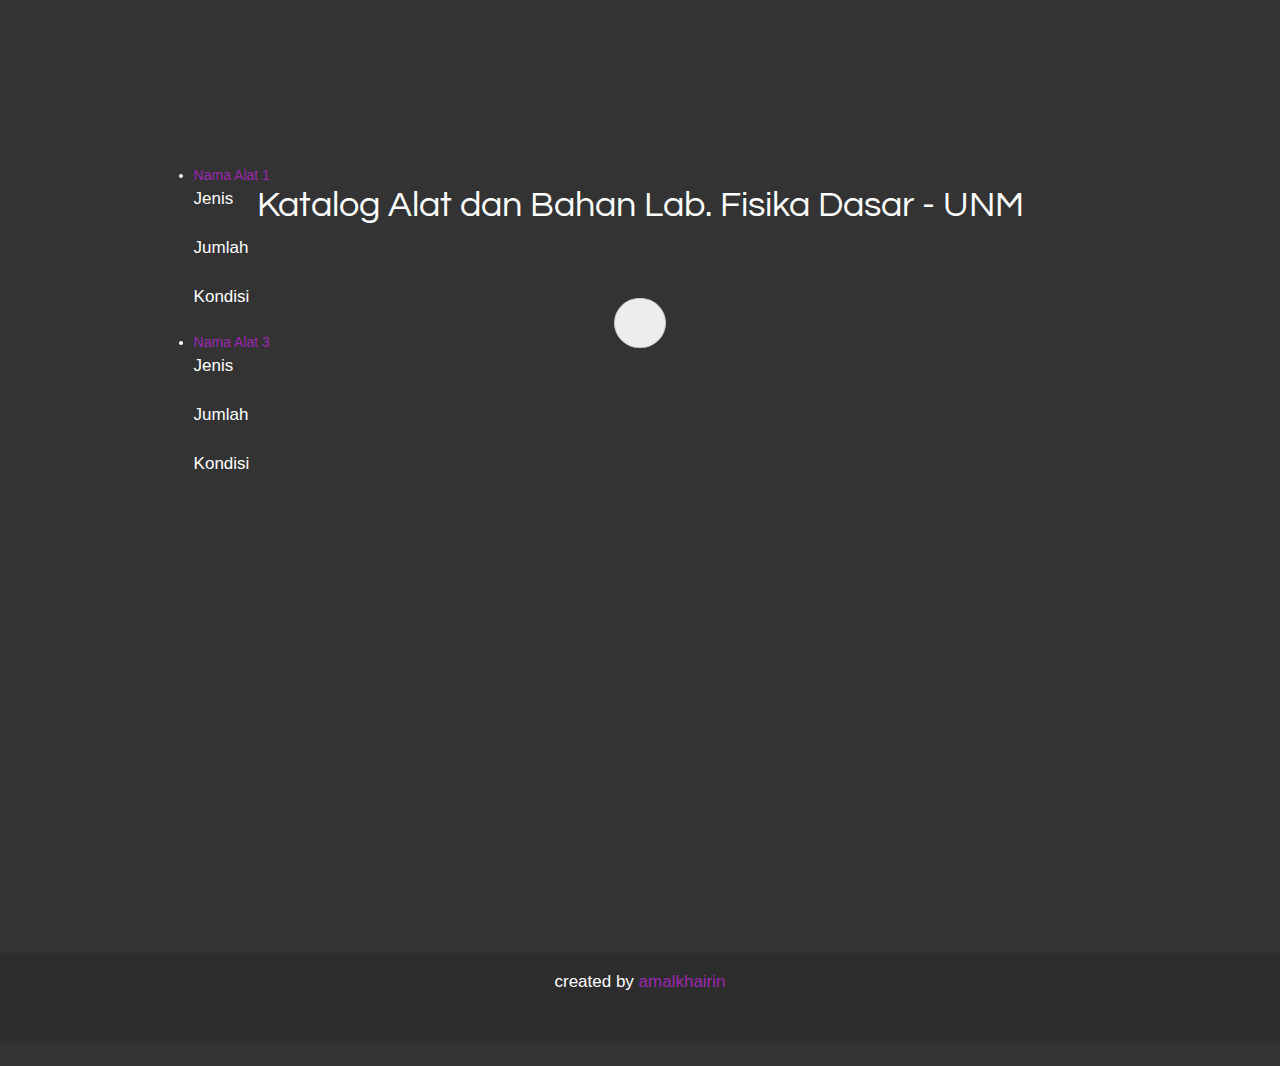
<file: public/index.html>
<!DOCTYPE html>
<html>
  <head>
    <meta charset="utf-8">
    <title>Katalog</title>
    <meta name="description" content="This is a free Bootstrap landing page theme created for BootstrapZero. Feature video background and one page design." />
    <meta name="viewport" content="width=device-width, initial-scale=1.0">
    <meta name="generator" content="Codeply">
    <link rel="stylesheet" href="./css/bootstrap.min.css" />
    <link rel="stylesheet" href="./css/animate.min.css" />
    <link rel="stylesheet" href="./css/ionicons.min.css" />
    <link rel="stylesheet" href="./css/styles.css" />
    <link rel="stylesheet" href="https://use.fontawesome.com/releases/v5.3.1/css/all.css"
        integrity="sha384-mzrmE5qonljUremFsqc01SB46JvROS7bZs3IO2EmfFsd15uHvIt+Y8vEf7N7fWAU" crossorigin="anonymous">
  </head>
  <body class="bg-primary">
        <div class="inner">
            <h1>Katalog Alat dan Bahan Lab. Fisika Dasar - UNM</h3>
        </div>
        <div class="search-container">
            <form id="demo-2">
                <input type="search" id="mySearch" onkeyup="myFunction()" placeholder="Search">
            </form>
        </div>
        <div class="isi">
            <ul id="myUL">
                <!-- Tambah isi tabel disini -->
                <li>
                    <a href="#">Nama Alat 1</a>
                    <p>Jenis</p>
                    <p>Jumlah</p>
                    <p>Kondisi</p>
                </li>
                <li>
                    <a href="#">Nama Alat 3</a>
                    <p>Jenis</p>
                    <p>Jumlah</p>
                    <p>Kondisi</p>
                </li>
                <!-- add more here -->
            </ul>
        
            <script>
                function myFunction() {
                    var input, filter, ul, li, a, i, txtValue;
                    input = document.getElementById("mySearch");
                    filter = input.value.toUpperCase();
                    ul = document.getElementById("myUL");
                    li = ul.getElementsByTagName("li");
                    for (i = 0; i < li.length; i++) {
                        a = li[i].getElementsByTagName("a")[0];
                        txtValue = a.textContent || a.innerText;
                        if (txtValue.toUpperCase().indexOf(filter) > -1) {
                            li[i].style.display = "";
                        } else {
                            li[i].style.display = "none";
                        }
                    }
                }
            </script>
        </div>
        <footer>
            <p>created by <a href="http://instagram.com/amalkhrn">amalkhairin</a></p>
        </footer>
    
    <!--scripts loaded here -->
    <script src="./js/jquery.min.js"></script>
    <script src="./js/bootstrap.min.js"></script>
    <script src="./js/jquery.easing.min.js"></script>
    <script src="./js/wow.js"></script>
    <script src="./js/scripts.js"></script>
  </body>
</html>
</file>
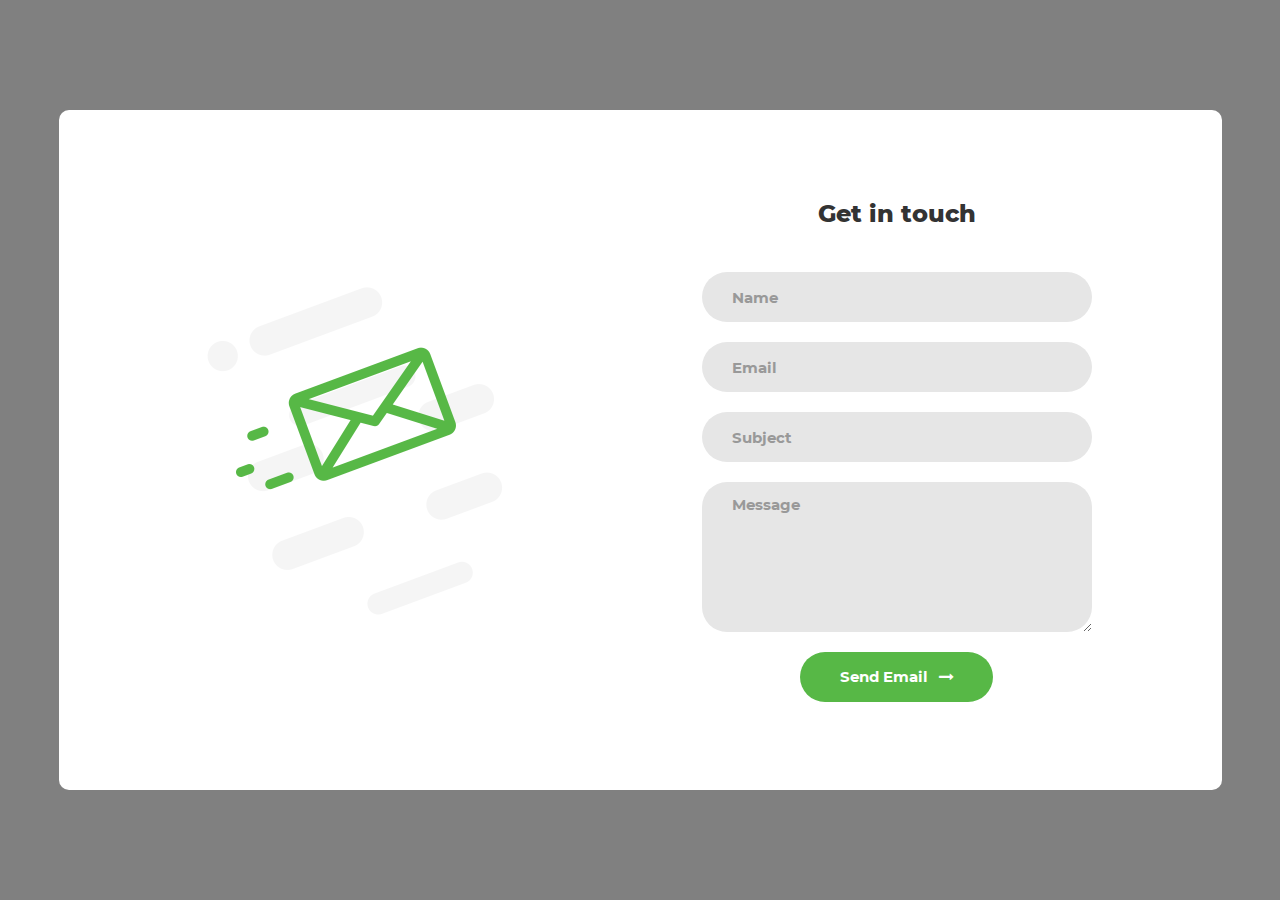
<file: public/page/index.html>
<!DOCTYPE html>
<html lang="en">
<head>
	<title>Contact V1</title>
	<meta charset="UTF-8">
	<meta name="viewport" content="width=device-width, initial-scale=1">
<!--===============================================================================================-->
	<link rel="icon" type="image/png" href="images/icons/favicon.ico"/>
<!--===============================================================================================-->
	<link rel="stylesheet" type="text/css" href="vendor/bootstrap/css/bootstrap.min.css">
<!--===============================================================================================-->
	<link rel="stylesheet" type="text/css" href="fonts/font-awesome-4.7.0/css/font-awesome.min.css">
<!--===============================================================================================-->
	<link rel="stylesheet" type="text/css" href="vendor/animate/animate.css">
<!--===============================================================================================-->
	<link rel="stylesheet" type="text/css" href="vendor/css-hamburgers/hamburgers.min.css">
<!--===============================================================================================-->
	<link rel="stylesheet" type="text/css" href="vendor/select2/select2.min.css">
<!--===============================================================================================-->
	<link rel="stylesheet" type="text/css" href="css/util.css">
	<link rel="stylesheet" type="text/css" href="css/main.css">
<!--===============================================================================================-->
</head>
<body>

	<div class="contact1">
		<div class="container-contact1">
			<div class="contact1-pic js-tilt" data-tilt>
				<img src="images/img-01.png" alt="IMG">
			</div>

			<form class="contact1-form validate-form">
				<span class="contact1-form-title">
					Get in touch
				</span>

				<div class="wrap-input1 validate-input" data-validate = "Name is required">
					<input class="input1" type="text" name="name" placeholder="Name">
					<span class="shadow-input1"></span>
				</div>

				<div class="wrap-input1 validate-input" data-validate = "Valid email is required: ex@abc.xyz">
					<input class="input1" type="text" name="email" placeholder="Email">
					<span class="shadow-input1"></span>
				</div>

				<div class="wrap-input1 validate-input" data-validate = "Subject is required">
					<input class="input1" type="text" name="subject" placeholder="Subject">
					<span class="shadow-input1"></span>
				</div>

				<div class="wrap-input1 validate-input" data-validate = "Message is required">
					<textarea class="input1" name="message" placeholder="Message"></textarea>
					<span class="shadow-input1"></span>
				</div>

				<div class="container-contact1-form-btn">
					<button class="contact1-form-btn">
						<span>
							Send Email
							<i class="fa fa-long-arrow-right" aria-hidden="true"></i>
						</span>
					</button>
				</div>
			</form>
		</div>
	</div>




<!--===============================================================================================-->
	<script src="vendor/jquery/jquery-3.2.1.min.js"></script>
<!--===============================================================================================-->
	<script src="vendor/bootstrap/js/popper.js"></script>
	<script src="vendor/bootstrap/js/bootstrap.min.js"></script>
<!--===============================================================================================-->
	<script src="vendor/select2/select2.min.js"></script>
<!--===============================================================================================-->
	<script src="vendor/tilt/tilt.jquery.min.js"></script>
	<script >
		$('.js-tilt').tilt({
			scale: 1.1
		})
	</script>

<!-- Global site tag (gtag.js) - Google Analytics -->
<script async src="https://www.googletagmanager.com/gtag/js?id=UA-23581568-13"></script>
<script>
  window.dataLayer = window.dataLayer || [];
  function gtag(){dataLayer.push(arguments);}
  gtag('js', new Date());

  gtag('config', 'UA-23581568-13');
</script>

<!--===============================================================================================-->
	<script src="js/main.js"></script>

</body>
</html>
</file>
<file: public/page/css/util.css>
/*[ FONT SIZE ]
///////////////////////////////////////////////////////////
*/
.fs-1 {font-size: 1px;}
.fs-2 {font-size: 2px;}
.fs-3 {font-size: 3px;}
.fs-4 {font-size: 4px;}
.fs-5 {font-size: 5px;}
.fs-6 {font-size: 6px;}
.fs-7 {font-size: 7px;}
.fs-8 {font-size: 8px;}
.fs-9 {font-size: 9px;}
.fs-10 {font-size: 10px;}
.fs-11 {font-size: 11px;}
.fs-12 {font-size: 12px;}
.fs-13 {font-size: 13px;}
.fs-14 {font-size: 14px;}
.fs-15 {font-size: 15px;}
.fs-16 {font-size: 16px;}
.fs-17 {font-size: 17px;}
.fs-18 {font-size: 18px;}
.fs-19 {font-size: 19px;}
.fs-20 {font-size: 20px;}
.fs-21 {font-size: 21px;}
.fs-22 {font-size: 22px;}
.fs-23 {font-size: 23px;}
.fs-24 {font-size: 24px;}
.fs-25 {font-size: 25px;}
.fs-26 {font-size: 26px;}
.fs-27 {font-size: 27px;}
.fs-28 {font-size: 28px;}
.fs-29 {font-size: 29px;}
.fs-30 {font-size: 30px;}
.fs-31 {font-size: 31px;}
.fs-32 {font-size: 32px;}
.fs-33 {font-size: 33px;}
.fs-34 {font-size: 34px;}
.fs-35 {font-size: 35px;}
.fs-36 {font-size: 36px;}
.fs-37 {font-size: 37px;}
.fs-38 {font-size: 38px;}
.fs-39 {font-size: 39px;}
.fs-40 {font-size: 40px;}
.fs-41 {font-size: 41px;}
.fs-42 {font-size: 42px;}
.fs-43 {font-size: 43px;}
.fs-44 {font-size: 44px;}
.fs-45 {font-size: 45px;}
.fs-46 {font-size: 46px;}
.fs-47 {font-size: 47px;}
.fs-48 {font-size: 48px;}
.fs-49 {font-size: 49px;}
.fs-50 {font-size: 50px;}
.fs-51 {font-size: 51px;}
.fs-52 {font-size: 52px;}
.fs-53 {font-size: 53px;}
.fs-54 {font-size: 54px;}
.fs-55 {font-size: 55px;}
.fs-56 {font-size: 56px;}
.fs-57 {font-size: 57px;}
.fs-58 {font-size: 58px;}
.fs-59 {font-size: 59px;}
.fs-60 {font-size: 60px;}
.fs-61 {font-size: 61px;}
.fs-62 {font-size: 62px;}
.fs-63 {font-size: 63px;}
.fs-64 {font-size: 64px;}
.fs-65 {font-size: 65px;}
.fs-66 {font-size: 66px;}
.fs-67 {font-size: 67px;}
.fs-68 {font-size: 68px;}
.fs-69 {font-size: 69px;}
.fs-70 {font-size: 70px;}
.fs-71 {font-size: 71px;}
.fs-72 {font-size: 72px;}
.fs-73 {font-size: 73px;}
.fs-74 {font-size: 74px;}
.fs-75 {font-size: 75px;}
.fs-76 {font-size: 76px;}
.fs-77 {font-size: 77px;}
.fs-78 {font-size: 78px;}
.fs-79 {font-size: 79px;}
.fs-80 {font-size: 80px;}
.fs-81 {font-size: 81px;}
.fs-82 {font-size: 82px;}
.fs-83 {font-size: 83px;}
.fs-84 {font-size: 84px;}
.fs-85 {font-size: 85px;}
.fs-86 {font-size: 86px;}
.fs-87 {font-size: 87px;}
.fs-88 {font-size: 88px;}
.fs-89 {font-size: 89px;}
.fs-90 {font-size: 90px;}
.fs-91 {font-size: 91px;}
.fs-92 {font-size: 92px;}
.fs-93 {font-size: 93px;}
.fs-94 {font-size: 94px;}
.fs-95 {font-size: 95px;}
.fs-96 {font-size: 96px;}
.fs-97 {font-size: 97px;}
.fs-98 {font-size: 98px;}
.fs-99 {font-size: 99px;}
.fs-100 {font-size: 100px;}
.fs-101 {font-size: 101px;}
.fs-102 {font-size: 102px;}
.fs-103 {font-size: 103px;}
.fs-104 {font-size: 104px;}
.fs-105 {font-size: 105px;}
.fs-106 {font-size: 106px;}
.fs-107 {font-size: 107px;}
.fs-108 {font-size: 108px;}
.fs-109 {font-size: 109px;}
.fs-110 {font-size: 110px;}
.fs-111 {font-size: 111px;}
.fs-112 {font-size: 112px;}
.fs-113 {font-size: 113px;}
.fs-114 {font-size: 114px;}
.fs-115 {font-size: 115px;}
.fs-116 {font-size: 116px;}
.fs-117 {font-size: 117px;}
.fs-118 {font-size: 118px;}
.fs-119 {font-size: 119px;}
.fs-120 {font-size: 120px;}
.fs-121 {font-size: 121px;}
.fs-122 {font-size: 122px;}
.fs-123 {font-size: 123px;}
.fs-124 {font-size: 124px;}
.fs-125 {font-size: 125px;}
.fs-126 {font-size: 126px;}
.fs-127 {font-size: 127px;}
.fs-128 {font-size: 128px;}
.fs-129 {font-size: 129px;}
.fs-130 {font-size: 130px;}
.fs-131 {font-size: 131px;}
.fs-132 {font-size: 132px;}
.fs-133 {font-size: 133px;}
.fs-134 {font-size: 134px;}
.fs-135 {font-size: 135px;}
.fs-136 {font-size: 136px;}
.fs-137 {font-size: 137px;}
.fs-138 {font-size: 138px;}
.fs-139 {font-size: 139px;}
.fs-140 {font-size: 140px;}
.fs-141 {font-size: 141px;}
.fs-142 {font-size: 142px;}
.fs-143 {font-size: 143px;}
.fs-144 {font-size: 144px;}
.fs-145 {font-size: 145px;}
.fs-146 {font-size: 146px;}
.fs-147 {font-size: 147px;}
.fs-148 {font-size: 148px;}
.fs-149 {font-size: 149px;}
.fs-150 {font-size: 150px;}
.fs-151 {font-size: 151px;}
.fs-152 {font-size: 152px;}
.fs-153 {font-size: 153px;}
.fs-154 {font-size: 154px;}
.fs-155 {font-size: 155px;}
.fs-156 {font-size: 156px;}
.fs-157 {font-size: 157px;}
.fs-158 {font-size: 158px;}
.fs-159 {font-size: 159px;}
.fs-160 {font-size: 160px;}
.fs-161 {font-size: 161px;}
.fs-162 {font-size: 162px;}
.fs-163 {font-size: 163px;}
.fs-164 {font-size: 164px;}
.fs-165 {font-size: 165px;}
.fs-166 {font-size: 166px;}
.fs-167 {font-size: 167px;}
.fs-168 {font-size: 168px;}
.fs-169 {font-size: 169px;}
.fs-170 {font-size: 170px;}
.fs-171 {font-size: 171px;}
.fs-172 {font-size: 172px;}
.fs-173 {font-size: 173px;}
.fs-174 {font-size: 174px;}
.fs-175 {font-size: 175px;}
.fs-176 {font-size: 176px;}
.fs-177 {font-size: 177px;}
.fs-178 {font-size: 178px;}
.fs-179 {font-size: 179px;}
.fs-180 {font-size: 180px;}
.fs-181 {font-size: 181px;}
.fs-182 {font-size: 182px;}
.fs-183 {font-size: 183px;}
.fs-184 {font-size: 184px;}
.fs-185 {font-size: 185px;}
.fs-186 {font-size: 186px;}
.fs-187 {font-size: 187px;}
.fs-188 {font-size: 188px;}
.fs-189 {font-size: 189px;}
.fs-190 {font-size: 190px;}
.fs-191 {font-size: 191px;}
.fs-192 {font-size: 192px;}
.fs-193 {font-size: 193px;}
.fs-194 {font-size: 194px;}
.fs-195 {font-size: 195px;}
.fs-196 {font-size: 196px;}
.fs-197 {font-size: 197px;}
.fs-198 {font-size: 198px;}
.fs-199 {font-size: 199px;}
.fs-200 {font-size: 200px;}

/*[ PADDING ]
///////////////////////////////////////////////////////////
*/
.p-t-0 {padding-top: 0px;}
.p-t-1 {padding-top: 1px;}
.p-t-2 {padding-top: 2px;}
.p-t-3 {padding-top: 3px;}
.p-t-4 {padding-top: 4px;}
.p-t-5 {padding-top: 5px;}
.p-t-6 {padding-top: 6px;}
.p-t-7 {padding-top: 7px;}
.p-t-8 {padding-top: 8px;}
.p-t-9 {padding-top: 9px;}
.p-t-10 {padding-top: 10px;}
.p-t-11 {padding-top: 11px;}
.p-t-12 {padding-top: 12px;}
.p-t-13 {padding-top: 13px;}
.p-t-14 {padding-top: 14px;}
.p-t-15 {padding-top: 15px;}
.p-t-16 {padding-top: 16px;}
.p-t-17 {padding-top: 17px;}
.p-t-18 {padding-top: 18px;}
.p-t-19 {padding-top: 19px;}
.p-t-20 {padding-top: 20px;}
.p-t-21 {padding-top: 21px;}
.p-t-22 {padding-top: 22px;}
.p-t-23 {padding-top: 23px;}
.p-t-24 {padding-top: 24px;}
.p-t-25 {padding-top: 25px;}
.p-t-26 {padding-top: 26px;}
.p-t-27 {padding-top: 27px;}
.p-t-28 {padding-top: 28px;}
.p-t-29 {padding-top: 29px;}
.p-t-30 {padding-top: 30px;}
.p-t-31 {padding-top: 31px;}
.p-t-32 {padding-top: 32px;}
.p-t-33 {padding-top: 33px;}
.p-t-34 {padding-top: 34px;}
.p-t-35 {padding-top: 35px;}
.p-t-36 {padding-top: 36px;}
.p-t-37 {padding-top: 37px;}
.p-t-38 {padding-top: 38px;}
.p-t-39 {padding-top: 39px;}
.p-t-40 {padding-top: 40px;}
.p-t-41 {padding-top: 41px;}
.p-t-42 {padding-top: 42px;}
.p-t-43 {padding-top: 43px;}
.p-t-44 {padding-top: 44px;}
.p-t-45 {padding-top: 45px;}
.p-t-46 {padding-top: 46px;}
.p-t-47 {padding-top: 47px;}
.p-t-48 {padding-top: 48px;}
.p-t-49 {padding-top: 49px;}
.p-t-50 {padding-top: 50px;}
.p-t-51 {padding-top: 51px;}
.p-t-52 {padding-top: 52px;}
.p-t-53 {padding-top: 53px;}
.p-t-54 {padding-top: 54px;}
.p-t-55 {padding-top: 55px;}
.p-t-56 {padding-top: 56px;}
.p-t-57 {padding-top: 57px;}
.p-t-58 {padding-top: 58px;}
.p-t-59 {padding-top: 59px;}
.p-t-60 {padding-top: 60px;}
.p-t-61 {padding-top: 61px;}
.p-t-62 {padding-top: 62px;}
.p-t-63 {padding-top: 63px;}
.p-t-64 {padding-top: 64px;}
.p-t-65 {padding-top: 65px;}
.p-t-66 {padding-top: 66px;}
.p-t-67 {padding-top: 67px;}
.p-t-68 {padding-top: 68px;}
.p-t-69 {padding-top: 69px;}
.p-t-70 {padding-top: 70px;}
.p-t-71 {padding-top: 71px;}
.p-t-72 {padding-top: 72px;}
.p-t-73 {padding-top: 73px;}
.p-t-74 {padding-top: 74px;}
.p-t-75 {padding-top: 75px;}
.p-t-76 {padding-top: 76px;}
.p-t-77 {padding-top: 77px;}
.p-t-78 {padding-top: 78px;}
.p-t-79 {padding-top: 79px;}
.p-t-80 {padding-top: 80px;}
.p-t-81 {padding-top: 81px;}
.p-t-82 {padding-top: 82px;}
.p-t-83 {padding-top: 83px;}
.p-t-84 {padding-top: 84px;}
.p-t-85 {padding-top: 85px;}
.p-t-86 {padding-top: 86px;}
.p-t-87 {padding-top: 87px;}
.p-t-88 {padding-top: 88px;}
.p-t-89 {padding-top: 89px;}
.p-t-90 {padding-top: 90px;}
.p-t-91 {padding-top: 91px;}
.p-t-92 {padding-top: 92px;}
.p-t-93 {padding-top: 93px;}
.p-t-94 {padding-top: 94px;}
.p-t-95 {padding-top: 95px;}
.p-t-96 {padding-top: 96px;}
.p-t-97 {padding-top: 97px;}
.p-t-98 {padding-top: 98px;}
.p-t-99 {padding-top: 99px;}
.p-t-100 {padding-top: 100px;}
.p-t-101 {padding-top: 101px;}
.p-t-102 {padding-top: 102px;}
.p-t-103 {padding-top: 103px;}
.p-t-104 {padding-top: 104px;}
.p-t-105 {padding-top: 105px;}
.p-t-106 {padding-top: 106px;}
.p-t-107 {padding-top: 107px;}
.p-t-108 {padding-top: 108px;}
.p-t-109 {padding-top: 109px;}
.p-t-110 {padding-top: 110px;}
.p-t-111 {padding-top: 111px;}
.p-t-112 {padding-top: 112px;}
.p-t-113 {padding-top: 113px;}
.p-t-114 {padding-top: 114px;}
.p-t-115 {padding-top: 115px;}
.p-t-116 {padding-top: 116px;}
.p-t-117 {padding-top: 117px;}
.p-t-118 {padding-top: 118px;}
.p-t-119 {padding-top: 119px;}
.p-t-120 {padding-top: 120px;}
.p-t-121 {padding-top: 121px;}
.p-t-122 {padding-top: 122px;}
.p-t-123 {padding-top: 123px;}
.p-t-124 {padding-top: 124px;}
.p-t-125 {padding-top: 125px;}
.p-t-126 {padding-top: 126px;}
.p-t-127 {padding-top: 127px;}
.p-t-128 {padding-top: 128px;}
.p-t-129 {padding-top: 129px;}
.p-t-130 {padding-top: 130px;}
.p-t-131 {padding-top: 131px;}
.p-t-132 {padding-top: 132px;}
.p-t-133 {padding-top: 133px;}
.p-t-134 {padding-top: 134px;}
.p-t-135 {padding-top: 135px;}
.p-t-136 {padding-top: 136px;}
.p-t-137 {padding-top: 137px;}
.p-t-138 {padding-top: 138px;}
.p-t-139 {padding-top: 139px;}
.p-t-140 {padding-top: 140px;}
.p-t-141 {padding-top: 141px;}
.p-t-142 {padding-top: 142px;}
.p-t-143 {padding-top: 143px;}
.p-t-144 {padding-top: 144px;}
.p-t-145 {padding-top: 145px;}
.p-t-146 {padding-top: 146px;}
.p-t-147 {padding-top: 147px;}
.p-t-148 {padding-top: 148px;}
.p-t-149 {padding-top: 149px;}
.p-t-150 {padding-top: 150px;}
.p-t-151 {padding-top: 151px;}
.p-t-152 {padding-top: 152px;}
.p-t-153 {padding-top: 153px;}
.p-t-154 {padding-top: 154px;}
.p-t-155 {padding-top: 155px;}
.p-t-156 {padding-top: 156px;}
.p-t-157 {padding-top: 157px;}
.p-t-158 {padding-top: 158px;}
.p-t-159 {padding-top: 159px;}
.p-t-160 {padding-top: 160px;}
.p-t-161 {padding-top: 161px;}
.p-t-162 {padding-top: 162px;}
.p-t-163 {padding-top: 163px;}
.p-t-164 {padding-top: 164px;}
.p-t-165 {padding-top: 165px;}
.p-t-166 {padding-top: 166px;}
.p-t-167 {padding-top: 167px;}
.p-t-168 {padding-top: 168px;}
.p-t-169 {padding-top: 169px;}
.p-t-170 {padding-top: 170px;}
.p-t-171 {padding-top: 171px;}
.p-t-172 {padding-top: 172px;}
.p-t-173 {padding-top: 173px;}
.p-t-174 {padding-top: 174px;}
.p-t-175 {padding-top: 175px;}
.p-t-176 {padding-top: 176px;}
.p-t-177 {padding-top: 177px;}
.p-t-178 {padding-top: 178px;}
.p-t-179 {padding-top: 179px;}
.p-t-180 {padding-top: 180px;}
.p-t-181 {padding-top: 181px;}
.p-t-182 {padding-top: 182px;}
.p-t-183 {padding-top: 183px;}
.p-t-184 {padding-top: 184px;}
.p-t-185 {padding-top: 185px;}
.p-t-186 {padding-top: 186px;}
.p-t-187 {padding-top: 187px;}
.p-t-188 {padding-top: 188px;}
.p-t-189 {padding-top: 189px;}
.p-t-190 {padding-top: 190px;}
.p-t-191 {padding-top: 191px;}
.p-t-192 {padding-top: 192px;}
.p-t-193 {padding-top: 193px;}
.p-t-194 {padding-top: 194px;}
.p-t-195 {padding-top: 195px;}
.p-t-196 {padding-top: 196px;}
.p-t-197 {padding-top: 197px;}
.p-t-198 {padding-top: 198px;}
.p-t-199 {padding-top: 199px;}
.p-t-200 {padding-top: 200px;}
.p-t-201 {padding-top: 201px;}
.p-t-202 {padding-top: 202px;}
.p-t-203 {padding-top: 203px;}
.p-t-204 {padding-top: 204px;}
.p-t-205 {padding-top: 205px;}
.p-t-206 {padding-top: 206px;}
.p-t-207 {padding-top: 207px;}
.p-t-208 {padding-top: 208px;}
.p-t-209 {padding-top: 209px;}
.p-t-210 {padding-top: 210px;}
.p-t-211 {padding-top: 211px;}
.p-t-212 {padding-top: 212px;}
.p-t-213 {padding-top: 213px;}
.p-t-214 {padding-top: 214px;}
.p-t-215 {padding-top: 215px;}
.p-t-216 {padding-top: 216px;}
.p-t-217 {padding-top: 217px;}
.p-t-218 {padding-top: 218px;}
.p-t-219 {padding-top: 219px;}
.p-t-220 {padding-top: 220px;}
.p-t-221 {padding-top: 221px;}
.p-t-222 {padding-top: 222px;}
.p-t-223 {padding-top: 223px;}
.p-t-224 {padding-top: 224px;}
.p-t-225 {padding-top: 225px;}
.p-t-226 {padding-top: 226px;}
.p-t-227 {padding-top: 227px;}
.p-t-228 {padding-top: 228px;}
.p-t-229 {padding-top: 229px;}
.p-t-230 {padding-top: 230px;}
.p-t-231 {padding-top: 231px;}
.p-t-232 {padding-top: 232px;}
.p-t-233 {padding-top: 233px;}
.p-t-234 {padding-top: 234px;}
.p-t-235 {padding-top: 235px;}
.p-t-236 {padding-top: 236px;}
.p-t-237 {padding-top: 237px;}
.p-t-238 {padding-top: 238px;}
.p-t-239 {padding-top: 239px;}
.p-t-240 {padding-top: 240px;}
.p-t-241 {padding-top: 241px;}
.p-t-242 {padding-top: 242px;}
.p-t-243 {padding-top: 243px;}
.p-t-244 {padding-top: 244px;}
.p-t-245 {padding-top: 245px;}
.p-t-246 {padding-top: 246px;}
.p-t-247 {padding-top: 247px;}
.p-t-248 {padding-top: 248px;}
.p-t-249 {padding-top: 249px;}
.p-t-250 {padding-top: 250px;}
.p-b-0 {padding-bottom: 0px;}
.p-b-1 {padding-bottom: 1px;}
.p-b-2 {padding-bottom: 2px;}
.p-b-3 {padding-bottom: 3px;}
.p-b-4 {padding-bottom: 4px;}
.p-b-5 {padding-bottom: 5px;}
.p-b-6 {padding-bottom: 6px;}
.p-b-7 {padding-bottom: 7px;}
.p-b-8 {padding-bottom: 8px;}
.p-b-9 {padding-bottom: 9px;}
.p-b-10 {padding-bottom: 10px;}
.p-b-11 {padding-bottom: 11px;}
.p-b-12 {padding-bottom: 12px;}
.p-b-13 {padding-bottom: 13px;}
.p-b-14 {padding-bottom: 14px;}
.p-b-15 {padding-bottom: 15px;}
.p-b-16 {padding-bottom: 16px;}
.p-b-17 {padding-bottom: 17px;}
.p-b-18 {padding-bottom: 18px;}
.p-b-19 {padding-bottom: 19px;}
.p-b-20 {padding-bottom: 20px;}
.p-b-21 {padding-bottom: 21px;}
.p-b-22 {padding-bottom: 22px;}
.p-b-23 {padding-bottom: 23px;}
.p-b-24 {padding-bottom: 24px;}
.p-b-25 {padding-bottom: 25px;}
.p-b-26 {padding-bottom: 26px;}
.p-b-27 {padding-bottom: 27px;}
.p-b-28 {padding-bottom: 28px;}
.p-b-29 {padding-bottom: 29px;}
.p-b-30 {padding-bottom: 30px;}
.p-b-31 {padding-bottom: 31px;}
.p-b-32 {padding-bottom: 32px;}
.p-b-33 {padding-bottom: 33px;}
.p-b-34 {padding-bottom: 34px;}
.p-b-35 {padding-bottom: 35px;}
.p-b-36 {padding-bottom: 36px;}
.p-b-37 {padding-bottom: 37px;}
.p-b-38 {padding-bottom: 38px;}
.p-b-39 {padding-bottom: 39px;}
.p-b-40 {padding-bottom: 40px;}
.p-b-41 {padding-bottom: 41px;}
.p-b-42 {padding-bottom: 42px;}
.p-b-43 {padding-bottom: 43px;}
.p-b-44 {padding-bottom: 44px;}
.p-b-45 {padding-bottom: 45px;}
.p-b-46 {padding-bottom: 46px;}
.p-b-47 {padding-bottom: 47px;}
.p-b-48 {padding-bottom: 48px;}
.p-b-49 {padding-bottom: 49px;}
.p-b-50 {padding-bottom: 50px;}
.p-b-51 {padding-bottom: 51px;}
.p-b-52 {padding-bottom: 52px;}
.p-b-53 {padding-bottom: 53px;}
.p-b-54 {padding-bottom: 54px;}
.p-b-55 {padding-bottom: 55px;}
.p-b-56 {padding-bottom: 56px;}
.p-b-57 {padding-bottom: 57px;}
.p-b-58 {padding-bottom: 58px;}
.p-b-59 {padding-bottom: 59px;}
.p-b-60 {padding-bottom: 60px;}
.p-b-61 {padding-bottom: 61px;}
.p-b-62 {padding-bottom: 62px;}
.p-b-63 {padding-bottom: 63px;}
.p-b-64 {padding-bottom: 64px;}
.p-b-65 {padding-bottom: 65px;}
.p-b-66 {padding-bottom: 66px;}
.p-b-67 {padding-bottom: 67px;}
.p-b-68 {padding-bottom: 68px;}
.p-b-69 {padding-bottom: 69px;}
.p-b-70 {padding-bottom: 70px;}
.p-b-71 {padding-bottom: 71px;}
.p-b-72 {padding-bottom: 72px;}
.p-b-73 {padding-bottom: 73px;}
.p-b-74 {padding-bottom: 74px;}
.p-b-75 {padding-bottom: 75px;}
.p-b-76 {padding-bottom: 76px;}
.p-b-77 {padding-bottom: 77px;}
.p-b-78 {padding-bottom: 78px;}
.p-b-79 {padding-bottom: 79px;}
.p-b-80 {padding-bottom: 80px;}
.p-b-81 {padding-bottom: 81px;}
.p-b-82 {padding-bottom: 82px;}
.p-b-83 {padding-bottom: 83px;}
.p-b-84 {padding-bottom: 84px;}
.p-b-85 {padding-bottom: 85px;}
.p-b-86 {padding-bottom: 86px;}
.p-b-87 {padding-bottom: 87px;}
.p-b-88 {padding-bottom: 88px;}
.p-b-89 {padding-bottom: 89px;}
.p-b-90 {padding-bottom: 90px;}
.p-b-91 {padding-bottom: 91px;}
.p-b-92 {padding-bottom: 92px;}
.p-b-93 {padding-bottom: 93px;}
.p-b-94 {padding-bottom: 94px;}
.p-b-95 {padding-bottom: 95px;}
.p-b-96 {padding-bottom: 96px;}
.p-b-97 {padding-bottom: 97px;}
.p-b-98 {padding-bottom: 98px;}
.p-b-99 {padding-bottom: 99px;}
.p-b-100 {padding-bottom: 100px;}
.p-b-101 {padding-bottom: 101px;}
.p-b-102 {padding-bottom: 102px;}
.p-b-103 {padding-bottom: 103px;}
.p-b-104 {padding-bottom: 104px;}
.p-b-105 {padding-bottom: 105px;}
.p-b-106 {padding-bottom: 106px;}
.p-b-107 {padding-bottom: 107px;}
.p-b-108 {padding-bottom: 108px;}
.p-b-109 {padding-bottom: 109px;}
.p-b-110 {padding-bottom: 110px;}
.p-b-111 {padding-bottom: 111px;}
.p-b-112 {padding-bottom: 112px;}
.p-b-113 {padding-bottom: 113px;}
.p-b-114 {padding-bottom: 114px;}
.p-b-115 {padding-bottom: 115px;}
.p-b-116 {padding-bottom: 116px;}
.p-b-117 {padding-bottom: 117px;}
.p-b-118 {padding-bottom: 118px;}
.p-b-119 {padding-bottom: 119px;}
.p-b-120 {padding-bottom: 120px;}
.p-b-121 {padding-bottom: 121px;}
.p-b-122 {padding-bottom: 122px;}
.p-b-123 {padding-bottom: 123px;}
.p-b-124 {padding-bottom: 124px;}
.p-b-125 {padding-bottom: 125px;}
.p-b-126 {padding-bottom: 126px;}
.p-b-127 {padding-bottom: 127px;}
.p-b-128 {padding-bottom: 128px;}
.p-b-129 {padding-bottom: 129px;}
.p-b-130 {padding-bottom: 130px;}
.p-b-131 {padding-bottom: 131px;}
.p-b-132 {padding-bottom: 132px;}
.p-b-133 {padding-bottom: 133px;}
.p-b-134 {padding-bottom: 134px;}
.p-b-135 {padding-bottom: 135px;}
.p-b-136 {padding-bottom: 136px;}
.p-b-137 {padding-bottom: 137px;}
.p-b-138 {padding-bottom: 138px;}
.p-b-139 {padding-bottom: 139px;}
.p-b-140 {padding-bottom: 140px;}
.p-b-141 {padding-bottom: 141px;}
.p-b-142 {padding-bottom: 142px;}
.p-b-143 {padding-bottom: 143px;}
.p-b-144 {padding-bottom: 144px;}
.p-b-145 {padding-bottom: 145px;}
.p-b-146 {padding-bottom: 146px;}
.p-b-147 {padding-bottom: 147px;}
.p-b-148 {padding-bottom: 148px;}
.p-b-149 {padding-bottom: 149px;}
.p-b-150 {padding-bottom: 150px;}
.p-b-151 {padding-bottom: 151px;}
.p-b-152 {padding-bottom: 152px;}
.p-b-153 {padding-bottom: 153px;}
.p-b-154 {padding-bottom: 154px;}
.p-b-155 {padding-bottom: 155px;}
.p-b-156 {padding-bottom: 156px;}
.p-b-157 {padding-bottom: 157px;}
.p-b-158 {padding-bottom: 158px;}
.p-b-159 {padding-bottom: 159px;}
.p-b-160 {padding-bottom: 160px;}
.p-b-161 {padding-bottom: 161px;}
.p-b-162 {padding-bottom: 162px;}
.p-b-163 {padding-bottom: 163px;}
.p-b-164 {padding-bottom: 164px;}
.p-b-165 {padding-bottom: 165px;}
.p-b-166 {padding-bottom: 166px;}
.p-b-167 {padding-bottom: 167px;}
.p-b-168 {padding-bottom: 168px;}
.p-b-169 {padding-bottom: 169px;}
.p-b-170 {padding-bottom: 170px;}
.p-b-171 {padding-bottom: 171px;}
.p-b-172 {padding-bottom: 172px;}
.p-b-173 {padding-bottom: 173px;}
.p-b-174 {padding-bottom: 174px;}
.p-b-175 {padding-bottom: 175px;}
.p-b-176 {padding-bottom: 176px;}
.p-b-177 {padding-bottom: 177px;}
.p-b-178 {padding-bottom: 178px;}
.p-b-179 {padding-bottom: 179px;}
.p-b-180 {padding-bottom: 180px;}
.p-b-181 {padding-bottom: 181px;}
.p-b-182 {padding-bottom: 182px;}
.p-b-183 {padding-bottom: 183px;}
.p-b-184 {padding-bottom: 184px;}
.p-b-185 {padding-bottom: 185px;}
.p-b-186 {padding-bottom: 186px;}
.p-b-187 {padding-bottom: 187px;}
.p-b-188 {padding-bottom: 188px;}
.p-b-189 {padding-bottom: 189px;}
.p-b-190 {padding-bottom: 190px;}
.p-b-191 {padding-bottom: 191px;}
.p-b-192 {padding-bottom: 192px;}
.p-b-193 {padding-bottom: 193px;}
.p-b-194 {padding-bottom: 194px;}
.p-b-195 {padding-bottom: 195px;}
.p-b-196 {padding-bottom: 196px;}
.p-b-197 {padding-bottom: 197px;}
.p-b-198 {padding-bottom: 198px;}
.p-b-199 {padding-bottom: 199px;}
.p-b-200 {padding-bottom: 200px;}
.p-b-201 {padding-bottom: 201px;}
.p-b-202 {padding-bottom: 202px;}
.p-b-203 {padding-bottom: 203px;}
.p-b-204 {padding-bottom: 204px;}
.p-b-205 {padding-bottom: 205px;}
.p-b-206 {padding-bottom: 206px;}
.p-b-207 {padding-bottom: 207px;}
.p-b-208 {padding-bottom: 208px;}
.p-b-209 {padding-bottom: 209px;}
.p-b-210 {padding-bottom: 210px;}
.p-b-211 {padding-bottom: 211px;}
.p-b-212 {padding-bottom: 212px;}
.p-b-213 {padding-bottom: 213px;}
.p-b-214 {padding-bottom: 214px;}
.p-b-215 {padding-bottom: 215px;}
.p-b-216 {padding-bottom: 216px;}
.p-b-217 {padding-bottom: 217px;}
.p-b-218 {padding-bottom: 218px;}
.p-b-219 {padding-bottom: 219px;}
.p-b-220 {padding-bottom: 220px;}
.p-b-221 {padding-bottom: 221px;}
.p-b-222 {padding-bottom: 222px;}
.p-b-223 {padding-bottom: 223px;}
.p-b-224 {padding-bottom: 224px;}
.p-b-225 {padding-bottom: 225px;}
.p-b-226 {padding-bottom: 226px;}
.p-b-227 {padding-bottom: 227px;}
.p-b-228 {padding-bottom: 228px;}
.p-b-229 {padding-bottom: 229px;}
.p-b-230 {padding-bottom: 230px;}
.p-b-231 {padding-bottom: 231px;}
.p-b-232 {padding-bottom: 232px;}
.p-b-233 {padding-bottom: 233px;}
.p-b-234 {padding-bottom: 234px;}
.p-b-235 {padding-bottom: 235px;}
.p-b-236 {padding-bottom: 236px;}
.p-b-237 {padding-bottom: 237px;}
.p-b-238 {padding-bottom: 238px;}
.p-b-239 {padding-bottom: 239px;}
.p-b-240 {padding-bottom: 240px;}
.p-b-241 {padding-bottom: 241px;}
.p-b-242 {padding-bottom: 242px;}
.p-b-243 {padding-bottom: 243px;}
.p-b-244 {padding-bottom: 244px;}
.p-b-245 {padding-bottom: 245px;}
.p-b-246 {padding-bottom: 246px;}
.p-b-247 {padding-bottom: 247px;}
.p-b-248 {padding-bottom: 248px;}
.p-b-249 {padding-bottom: 249px;}
.p-b-250 {padding-bottom: 250px;}
.p-l-0 {padding-left: 0px;}
.p-l-1 {padding-left: 1px;}
.p-l-2 {padding-left: 2px;}
.p-l-3 {padding-left: 3px;}
.p-l-4 {padding-left: 4px;}
.p-l-5 {padding-left: 5px;}
.p-l-6 {padding-left: 6px;}
.p-l-7 {padding-left: 7px;}
.p-l-8 {padding-left: 8px;}
.p-l-9 {padding-left: 9px;}
.p-l-10 {padding-left: 10px;}
.p-l-11 {padding-left: 11px;}
.p-l-12 {padding-left: 12px;}
.p-l-13 {padding-left: 13px;}
.p-l-14 {padding-left: 14px;}
.p-l-15 {padding-left: 15px;}
.p-l-16 {padding-left: 16px;}
.p-l-17 {padding-left: 17px;}
.p-l-18 {padding-left: 18px;}
.p-l-19 {padding-left: 19px;}
.p-l-20 {padding-left: 20px;}
.p-l-21 {padding-left: 21px;}
.p-l-22 {padding-left: 22px;}
.p-l-23 {padding-left: 23px;}
.p-l-24 {padding-left: 24px;}
.p-l-25 {padding-left: 25px;}
.p-l-26 {padding-left: 26px;}
.p-l-27 {padding-left: 27px;}
.p-l-28 {padding-left: 28px;}
.p-l-29 {padding-left: 29px;}
.p-l-30 {padding-left: 30px;}
.p-l-31 {padding-left: 31px;}
.p-l-32 {padding-left: 32px;}
.p-l-33 {padding-left: 33px;}
.p-l-34 {padding-left: 34px;}
.p-l-35 {padding-left: 35px;}
.p-l-36 {padding-left: 36px;}
.p-l-37 {padding-left: 37px;}
.p-l-38 {padding-left: 38px;}
.p-l-39 {padding-left: 39px;}
.p-l-40 {padding-left: 40px;}
.p-l-41 {padding-left: 41px;}
.p-l-42 {padding-left: 42px;}
.p-l-43 {padding-left: 43px;}
.p-l-44 {padding-left: 44px;}
.p-l-45 {padding-left: 45px;}
.p-l-46 {padding-left: 46px;}
.p-l-47 {padding-left: 47px;}
.p-l-48 {padding-left: 48px;}
.p-l-49 {padding-left: 49px;}
.p-l-50 {padding-left: 50px;}
.p-l-51 {padding-left: 51px;}
.p-l-52 {padding-left: 52px;}
.p-l-53 {padding-left: 53px;}
.p-l-54 {padding-left: 54px;}
.p-l-55 {padding-left: 55px;}
.p-l-56 {padding-left: 56px;}
.p-l-57 {padding-left: 57px;}
.p-l-58 {padding-left: 58px;}
.p-l-59 {padding-left: 59px;}
.p-l-60 {padding-left: 60px;}
.p-l-61 {padding-left: 61px;}
.p-l-62 {padding-left: 62px;}
.p-l-63 {padding-left: 63px;}
.p-l-64 {padding-left: 64px;}
.p-l-65 {padding-left: 65px;}
.p-l-66 {padding-left: 66px;}
.p-l-67 {padding-left: 67px;}
.p-l-68 {padding-left: 68px;}
.p-l-69 {padding-left: 69px;}
.p-l-70 {padding-left: 70px;}
.p-l-71 {padding-left: 71px;}
.p-l-72 {padding-left: 72px;}
.p-l-73 {padding-left: 73px;}
.p-l-74 {padding-left: 74px;}
.p-l-75 {padding-left: 75px;}
.p-l-76 {padding-left: 76px;}
.p-l-77 {padding-left: 77px;}
.p-l-78 {padding-left: 78px;}
.p-l-79 {padding-left: 79px;}
.p-l-80 {padding-left: 80px;}
.p-l-81 {padding-left: 81px;}
.p-l-82 {padding-left: 82px;}
.p-l-83 {padding-left: 83px;}
.p-l-84 {padding-left: 84px;}
.p-l-85 {padding-left: 85px;}
.p-l-86 {padding-left: 86px;}
.p-l-87 {padding-left: 87px;}
.p-l-88 {padding-left: 88px;}
.p-l-89 {padding-left: 89px;}
.p-l-90 {padding-left: 90px;}
.p-l-91 {padding-left: 91px;}
.p-l-92 {padding-left: 92px;}
.p-l-93 {padding-left: 93px;}
.p-l-94 {padding-left: 94px;}
.p-l-95 {padding-left: 95px;}
.p-l-96 {padding-left: 96px;}
.p-l-97 {padding-left: 97px;}
.p-l-98 {padding-left: 98px;}
.p-l-99 {padding-left: 99px;}
.p-l-100 {padding-left: 100px;}
.p-l-101 {padding-left: 101px;}
.p-l-102 {padding-left: 102px;}
.p-l-103 {padding-left: 103px;}
.p-l-104 {padding-left: 104px;}
.p-l-105 {padding-left: 105px;}
.p-l-106 {padding-left: 106px;}
.p-l-107 {padding-left: 107px;}
.p-l-108 {padding-left: 108px;}
.p-l-109 {padding-left: 109px;}
.p-l-110 {padding-left: 110px;}
.p-l-111 {padding-left: 111px;}
.p-l-112 {padding-left: 112px;}
.p-l-113 {padding-left: 113px;}
.p-l-114 {padding-left: 114px;}
.p-l-115 {padding-left: 115px;}
.p-l-116 {padding-left: 116px;}
.p-l-117 {padding-left: 117px;}
.p-l-118 {padding-left: 118px;}
.p-l-119 {padding-left: 119px;}
.p-l-120 {padding-left: 120px;}
.p-l-121 {padding-left: 121px;}
.p-l-122 {padding-left: 122px;}
.p-l-123 {padding-left: 123px;}
.p-l-124 {padding-left: 124px;}
.p-l-125 {padding-left: 125px;}
.p-l-126 {padding-left: 126px;}
.p-l-127 {padding-left: 127px;}
.p-l-128 {padding-left: 128px;}
.p-l-129 {padding-left: 129px;}
.p-l-130 {padding-left: 130px;}
.p-l-131 {padding-left: 131px;}
.p-l-132 {padding-left: 132px;}
.p-l-133 {padding-left: 133px;}
.p-l-134 {padding-left: 134px;}
.p-l-135 {padding-left: 135px;}
.p-l-136 {padding-left: 136px;}
.p-l-137 {padding-left: 137px;}
.p-l-138 {padding-left: 138px;}
.p-l-139 {padding-left: 139px;}
.p-l-140 {padding-left: 140px;}
.p-l-141 {padding-left: 141px;}
.p-l-142 {padding-left: 142px;}
.p-l-143 {padding-left: 143px;}
.p-l-144 {padding-left: 144px;}
.p-l-145 {padding-left: 145px;}
.p-l-146 {padding-left: 146px;}
.p-l-147 {padding-left: 147px;}
.p-l-148 {padding-left: 148px;}
.p-l-149 {padding-left: 149px;}
.p-l-150 {padding-left: 150px;}
.p-l-151 {padding-left: 151px;}
.p-l-152 {padding-left: 152px;}
.p-l-153 {padding-left: 153px;}
.p-l-154 {padding-left: 154px;}
.p-l-155 {padding-left: 155px;}
.p-l-156 {padding-left: 156px;}
.p-l-157 {padding-left: 157px;}
.p-l-158 {padding-left: 158px;}
.p-l-159 {padding-left: 159px;}
.p-l-160 {padding-left: 160px;}
.p-l-161 {padding-left: 161px;}
.p-l-162 {padding-left: 162px;}
.p-l-163 {padding-left: 163px;}
.p-l-164 {padding-left: 164px;}
.p-l-165 {padding-left: 165px;}
.p-l-166 {padding-left: 166px;}
.p-l-167 {padding-left: 167px;}
.p-l-168 {padding-left: 168px;}
.p-l-169 {padding-left: 169px;}
.p-l-170 {padding-left: 170px;}
.p-l-171 {padding-left: 171px;}
.p-l-172 {padding-left: 172px;}
.p-l-173 {padding-left: 173px;}
.p-l-174 {padding-left: 174px;}
.p-l-175 {padding-left: 175px;}
.p-l-176 {padding-left: 176px;}
.p-l-177 {padding-left: 177px;}
.p-l-178 {padding-left: 178px;}
.p-l-179 {padding-left: 179px;}
.p-l-180 {padding-left: 180px;}
.p-l-181 {padding-left: 181px;}
.p-l-182 {padding-left: 182px;}
.p-l-183 {padding-left: 183px;}
.p-l-184 {padding-left: 184px;}
.p-l-185 {padding-left: 185px;}
.p-l-186 {padding-left: 186px;}
.p-l-187 {padding-left: 187px;}
.p-l-188 {padding-left: 188px;}
.p-l-189 {padding-left: 189px;}
.p-l-190 {padding-left: 190px;}
.p-l-191 {padding-left: 191px;}
.p-l-192 {padding-left: 192px;}
.p-l-193 {padding-left: 193px;}
.p-l-194 {padding-left: 194px;}
.p-l-195 {padding-left: 195px;}
.p-l-196 {padding-left: 196px;}
.p-l-197 {padding-left: 197px;}
.p-l-198 {padding-left: 198px;}
.p-l-199 {padding-left: 199px;}
.p-l-200 {padding-left: 200px;}
.p-l-201 {padding-left: 201px;}
.p-l-202 {padding-left: 202px;}
.p-l-203 {padding-left: 203px;}
.p-l-204 {padding-left: 204px;}
.p-l-205 {padding-left: 205px;}
.p-l-206 {padding-left: 206px;}
.p-l-207 {padding-left: 207px;}
.p-l-208 {padding-left: 208px;}
.p-l-209 {padding-left: 209px;}
.p-l-210 {padding-left: 210px;}
.p-l-211 {padding-left: 211px;}
.p-l-212 {padding-left: 212px;}
.p-l-213 {padding-left: 213px;}
.p-l-214 {padding-left: 214px;}
.p-l-215 {padding-left: 215px;}
.p-l-216 {padding-left: 216px;}
.p-l-217 {padding-left: 217px;}
.p-l-218 {padding-left: 218px;}
.p-l-219 {padding-left: 219px;}
.p-l-220 {padding-left: 220px;}
.p-l-221 {padding-left: 221px;}
.p-l-222 {padding-left: 222px;}
.p-l-223 {padding-left: 223px;}
.p-l-224 {padding-left: 224px;}
.p-l-225 {padding-left: 225px;}
.p-l-226 {padding-left: 226px;}
.p-l-227 {padding-left: 227px;}
.p-l-228 {padding-left: 228px;}
.p-l-229 {padding-left: 229px;}
.p-l-230 {padding-left: 230px;}
.p-l-231 {padding-left: 231px;}
.p-l-232 {padding-left: 232px;}
.p-l-233 {padding-left: 233px;}
.p-l-234 {padding-left: 234px;}
.p-l-235 {padding-left: 235px;}
.p-l-236 {padding-left: 236px;}
.p-l-237 {padding-left: 237px;}
.p-l-238 {padding-left: 238px;}
.p-l-239 {padding-left: 239px;}
.p-l-240 {padding-left: 240px;}
.p-l-241 {padding-left: 241px;}
.p-l-242 {padding-left: 242px;}
.p-l-243 {padding-left: 243px;}
.p-l-244 {padding-left: 244px;}
.p-l-245 {padding-left: 245px;}
.p-l-246 {padding-left: 246px;}
.p-l-247 {padding-left: 247px;}
.p-l-248 {padding-left: 248px;}
.p-l-249 {padding-left: 249px;}
.p-l-250 {padding-left: 250px;}
.p-r-0 {padding-right: 0px;}
.p-r-1 {padding-right: 1px;}
.p-r-2 {padding-right: 2px;}
.p-r-3 {padding-right: 3px;}
.p-r-4 {padding-right: 4px;}
.p-r-5 {padding-right: 5px;}
.p-r-6 {padding-right: 6px;}
.p-r-7 {padding-right: 7px;}
.p-r-8 {padding-right: 8px;}
.p-r-9 {padding-right: 9px;}
.p-r-10 {padding-right: 10px;}
.p-r-11 {padding-right: 11px;}
.p-r-12 {padding-right: 12px;}
.p-r-13 {padding-right: 13px;}
.p-r-14 {padding-right: 14px;}
.p-r-15 {padding-right: 15px;}
.p-r-16 {padding-right: 16px;}
.p-r-17 {padding-right: 17px;}
.p-r-18 {padding-right: 18px;}
.p-r-19 {padding-right: 19px;}
.p-r-20 {padding-right: 20px;}
.p-r-21 {padding-right: 21px;}
.p-r-22 {padding-right: 22px;}
.p-r-23 {padding-right: 23px;}
.p-r-24 {padding-right: 24px;}
.p-r-25 {padding-right: 25px;}
.p-r-26 {padding-right: 26px;}
.p-r-27 {padding-right: 27px;}
.p-r-28 {padding-right: 28px;}
.p-r-29 {padding-right: 29px;}
.p-r-30 {padding-right: 30px;}
.p-r-31 {padding-right: 31px;}
.p-r-32 {padding-right: 32px;}
.p-r-33 {padding-right: 33px;}
.p-r-34 {padding-right: 34px;}
.p-r-35 {padding-right: 35px;}
.p-r-36 {padding-right: 36px;}
.p-r-37 {padding-right: 37px;}
.p-r-38 {padding-right: 38px;}
.p-r-39 {padding-right: 39px;}
.p-r-40 {padding-right: 40px;}
.p-r-41 {padding-right: 41px;}
.p-r-42 {padding-right: 42px;}
.p-r-43 {padding-right: 43px;}
.p-r-44 {padding-right: 44px;}
.p-r-45 {padding-right: 45px;}
.p-r-46 {padding-right: 46px;}
.p-r-47 {padding-right: 47px;}
.p-r-48 {padding-right: 48px;}
.p-r-49 {padding-right: 49px;}
.p-r-50 {padding-right: 50px;}
.p-r-51 {padding-right: 51px;}
.p-r-52 {padding-right: 52px;}
.p-r-53 {padding-right: 53px;}
.p-r-54 {padding-right: 54px;}
.p-r-55 {padding-right: 55px;}
.p-r-56 {padding-right: 56px;}
.p-r-57 {padding-right: 57px;}
.p-r-58 {padding-right: 58px;}
.p-r-59 {padding-right: 59px;}
.p-r-60 {padding-right: 60px;}
.p-r-61 {padding-right: 61px;}
.p-r-62 {padding-right: 62px;}
.p-r-63 {padding-right: 63px;}
.p-r-64 {padding-right: 64px;}
.p-r-65 {padding-right: 65px;}
.p-r-66 {padding-right: 66px;}
.p-r-67 {padding-right: 67px;}
.p-r-68 {padding-right: 68px;}
.p-r-69 {padding-right: 69px;}
.p-r-70 {padding-right: 70px;}
.p-r-71 {padding-right: 71px;}
.p-r-72 {padding-right: 72px;}
.p-r-73 {padding-right: 73px;}
.p-r-74 {padding-right: 74px;}
.p-r-75 {padding-right: 75px;}
.p-r-76 {padding-right: 76px;}
.p-r-77 {padding-right: 77px;}
.p-r-78 {padding-right: 78px;}
.p-r-79 {padding-right: 79px;}
.p-r-80 {padding-right: 80px;}
.p-r-81 {padding-right: 81px;}
.p-r-82 {padding-right: 82px;}
.p-r-83 {padding-right: 83px;}
.p-r-84 {padding-right: 84px;}
.p-r-85 {padding-right: 85px;}
.p-r-86 {padding-right: 86px;}
.p-r-87 {padding-right: 87px;}
.p-r-88 {padding-right: 88px;}
.p-r-89 {padding-right: 89px;}
.p-r-90 {padding-right: 90px;}
.p-r-91 {padding-right: 91px;}
.p-r-92 {padding-right: 92px;}
.p-r-93 {padding-right: 93px;}
.p-r-94 {padding-right: 94px;}
.p-r-95 {padding-right: 95px;}
.p-r-96 {padding-right: 96px;}
.p-r-97 {padding-right: 97px;}
.p-r-98 {padding-right: 98px;}
.p-r-99 {padding-right: 99px;}
.p-r-100 {padding-right: 100px;}
.p-r-101 {padding-right: 101px;}
.p-r-102 {padding-right: 102px;}
.p-r-103 {padding-right: 103px;}
.p-r-104 {padding-right: 104px;}
.p-r-105 {padding-right: 105px;}
.p-r-106 {padding-right: 106px;}
.p-r-107 {padding-right: 107px;}
.p-r-108 {padding-right: 108px;}
.p-r-109 {padding-right: 109px;}
.p-r-110 {padding-right: 110px;}
.p-r-111 {padding-right: 111px;}
.p-r-112 {padding-right: 112px;}
.p-r-113 {padding-right: 113px;}
.p-r-114 {padding-right: 114px;}
.p-r-115 {padding-right: 115px;}
.p-r-116 {padding-right: 116px;}
.p-r-117 {padding-right: 117px;}
.p-r-118 {padding-right: 118px;}
.p-r-119 {padding-right: 119px;}
.p-r-120 {padding-right: 120px;}
.p-r-121 {padding-right: 121px;}
.p-r-122 {padding-right: 122px;}
.p-r-123 {padding-right: 123px;}
.p-r-124 {padding-right: 124px;}
.p-r-125 {padding-right: 125px;}
.p-r-126 {padding-right: 126px;}
.p-r-127 {padding-right: 127px;}
.p-r-128 {padding-right: 128px;}
.p-r-129 {padding-right: 129px;}
.p-r-130 {padding-right: 130px;}
.p-r-131 {padding-right: 131px;}
.p-r-132 {padding-right: 132px;}
.p-r-133 {padding-right: 133px;}
.p-r-134 {padding-right: 134px;}
.p-r-135 {padding-right: 135px;}
.p-r-136 {padding-right: 136px;}
.p-r-137 {padding-right: 137px;}
.p-r-138 {padding-right: 138px;}
.p-r-139 {padding-right: 139px;}
.p-r-140 {padding-right: 140px;}
.p-r-141 {padding-right: 141px;}
.p-r-142 {padding-right: 142px;}
.p-r-143 {padding-right: 143px;}
.p-r-144 {padding-right: 144px;}
.p-r-145 {padding-right: 145px;}
.p-r-146 {padding-right: 146px;}
.p-r-147 {padding-right: 147px;}
.p-r-148 {padding-right: 148px;}
.p-r-149 {padding-right: 149px;}
.p-r-150 {padding-right: 150px;}
.p-r-151 {padding-right: 151px;}
.p-r-152 {padding-right: 152px;}
.p-r-153 {padding-right: 153px;}
.p-r-154 {padding-right: 154px;}
.p-r-155 {padding-right: 155px;}
.p-r-156 {padding-right: 156px;}
.p-r-157 {padding-right: 157px;}
.p-r-158 {padding-right: 158px;}
.p-r-159 {padding-right: 159px;}
.p-r-160 {padding-right: 160px;}
.p-r-161 {padding-right: 161px;}
.p-r-162 {padding-right: 162px;}
.p-r-163 {padding-right: 163px;}
.p-r-164 {padding-right: 164px;}
.p-r-165 {padding-right: 165px;}
.p-r-166 {padding-right: 166px;}
.p-r-167 {padding-right: 167px;}
.p-r-168 {padding-right: 168px;}
.p-r-169 {padding-right: 169px;}
.p-r-170 {padding-right: 170px;}
.p-r-171 {padding-right: 171px;}
.p-r-172 {padding-right: 172px;}
.p-r-173 {padding-right: 173px;}
.p-r-174 {padding-right: 174px;}
.p-r-175 {padding-right: 175px;}
.p-r-176 {padding-right: 176px;}
.p-r-177 {padding-right: 177px;}
.p-r-178 {padding-right: 178px;}
.p-r-179 {padding-right: 179px;}
.p-r-180 {padding-right: 180px;}
.p-r-181 {padding-right: 181px;}
.p-r-182 {padding-right: 182px;}
.p-r-183 {padding-right: 183px;}
.p-r-184 {padding-right: 184px;}
.p-r-185 {padding-right: 185px;}
.p-r-186 {padding-right: 186px;}
.p-r-187 {padding-right: 187px;}
.p-r-188 {padding-right: 188px;}
.p-r-189 {padding-right: 189px;}
.p-r-190 {padding-right: 190px;}
.p-r-191 {padding-right: 191px;}
.p-r-192 {padding-right: 192px;}
.p-r-193 {padding-right: 193px;}
.p-r-194 {padding-right: 194px;}
.p-r-195 {padding-right: 195px;}
.p-r-196 {padding-right: 196px;}
.p-r-197 {padding-right: 197px;}
.p-r-198 {padding-right: 198px;}
.p-r-199 {padding-right: 199px;}
.p-r-200 {padding-right: 200px;}
.p-r-201 {padding-right: 201px;}
.p-r-202 {padding-right: 202px;}
.p-r-203 {padding-right: 203px;}
.p-r-204 {padding-right: 204px;}
.p-r-205 {padding-right: 205px;}
.p-r-206 {padding-right: 206px;}
.p-r-207 {padding-right: 207px;}
.p-r-208 {padding-right: 208px;}
.p-r-209 {padding-right: 209px;}
.p-r-210 {padding-right: 210px;}
.p-r-211 {padding-right: 211px;}
.p-r-212 {padding-right: 212px;}
.p-r-213 {padding-right: 213px;}
.p-r-214 {padding-right: 214px;}
.p-r-215 {padding-right: 215px;}
.p-r-216 {padding-right: 216px;}
.p-r-217 {padding-right: 217px;}
.p-r-218 {padding-right: 218px;}
.p-r-219 {padding-right: 219px;}
.p-r-220 {padding-right: 220px;}
.p-r-221 {padding-right: 221px;}
.p-r-222 {padding-right: 222px;}
.p-r-223 {padding-right: 223px;}
.p-r-224 {padding-right: 224px;}
.p-r-225 {padding-right: 225px;}
.p-r-226 {padding-right: 226px;}
.p-r-227 {padding-right: 227px;}
.p-r-228 {padding-right: 228px;}
.p-r-229 {padding-right: 229px;}
.p-r-230 {padding-right: 230px;}
.p-r-231 {padding-right: 231px;}
.p-r-232 {padding-right: 232px;}
.p-r-233 {padding-right: 233px;}
.p-r-234 {padding-right: 234px;}
.p-r-235 {padding-right: 235px;}
.p-r-236 {padding-right: 236px;}
.p-r-237 {padding-right: 237px;}
.p-r-238 {padding-right: 238px;}
.p-r-239 {padding-right: 239px;}
.p-r-240 {padding-right: 240px;}
.p-r-241 {padding-right: 241px;}
.p-r-242 {padding-right: 242px;}
.p-r-243 {padding-right: 243px;}
.p-r-244 {padding-right: 244px;}
.p-r-245 {padding-right: 245px;}
.p-r-246 {padding-right: 246px;}
.p-r-247 {padding-right: 247px;}
.p-r-248 {padding-right: 248px;}
.p-r-249 {padding-right: 249px;}
.p-r-250 {padding-right: 250px;}

/*[ MARGIN ]
///////////////////////////////////////////////////////////
*/
.m-t-0 {margin-top: 0px;}
.m-t-1 {margin-top: 1px;}
.m-t-2 {margin-top: 2px;}
.m-t-3 {margin-top: 3px;}
.m-t-4 {margin-top: 4px;}
.m-t-5 {margin-top: 5px;}
.m-t-6 {margin-top: 6px;}
.m-t-7 {margin-top: 7px;}
.m-t-8 {margin-top: 8px;}
.m-t-9 {margin-top: 9px;}
.m-t-10 {margin-top: 10px;}
.m-t-11 {margin-top: 11px;}
.m-t-12 {margin-top: 12px;}
.m-t-13 {margin-top: 13px;}
.m-t-14 {margin-top: 14px;}
.m-t-15 {margin-top: 15px;}
.m-t-16 {margin-top: 16px;}
.m-t-17 {margin-top: 17px;}
.m-t-18 {margin-top: 18px;}
.m-t-19 {margin-top: 19px;}
.m-t-20 {margin-top: 20px;}
.m-t-21 {margin-top: 21px;}
.m-t-22 {margin-top: 22px;}
.m-t-23 {margin-top: 23px;}
.m-t-24 {margin-top: 24px;}
.m-t-25 {margin-top: 25px;}
.m-t-26 {margin-top: 26px;}
.m-t-27 {margin-top: 27px;}
.m-t-28 {margin-top: 28px;}
.m-t-29 {margin-top: 29px;}
.m-t-30 {margin-top: 30px;}
.m-t-31 {margin-top: 31px;}
.m-t-32 {margin-top: 32px;}
.m-t-33 {margin-top: 33px;}
.m-t-34 {margin-top: 34px;}
.m-t-35 {margin-top: 35px;}
.m-t-36 {margin-top: 36px;}
.m-t-37 {margin-top: 37px;}
.m-t-38 {margin-top: 38px;}
.m-t-39 {margin-top: 39px;}
.m-t-40 {margin-top: 40px;}
.m-t-41 {margin-top: 41px;}
.m-t-42 {margin-top: 42px;}
.m-t-43 {margin-top: 43px;}
.m-t-44 {margin-top: 44px;}
.m-t-45 {margin-top: 45px;}
.m-t-46 {margin-top: 46px;}
.m-t-47 {margin-top: 47px;}
.m-t-48 {margin-top: 48px;}
.m-t-49 {margin-top: 49px;}
.m-t-50 {margin-top: 50px;}
.m-t-51 {margin-top: 51px;}
.m-t-52 {margin-top: 52px;}
.m-t-53 {margin-top: 53px;}
.m-t-54 {margin-top: 54px;}
.m-t-55 {margin-top: 55px;}
.m-t-56 {margin-top: 56px;}
.m-t-57 {margin-top: 57px;}
.m-t-58 {margin-top: 58px;}
.m-t-59 {margin-top: 59px;}
.m-t-60 {margin-top: 60px;}
.m-t-61 {margin-top: 61px;}
.m-t-62 {margin-top: 62px;}
.m-t-63 {margin-top: 63px;}
.m-t-64 {margin-top: 64px;}
.m-t-65 {margin-top: 65px;}
.m-t-66 {margin-top: 66px;}
.m-t-67 {margin-top: 67px;}
.m-t-68 {margin-top: 68px;}
.m-t-69 {margin-top: 69px;}
.m-t-70 {margin-top: 70px;}
.m-t-71 {margin-top: 71px;}
.m-t-72 {margin-top: 72px;}
.m-t-73 {margin-top: 73px;}
.m-t-74 {margin-top: 74px;}
.m-t-75 {margin-top: 75px;}
.m-t-76 {margin-top: 76px;}
.m-t-77 {margin-top: 77px;}
.m-t-78 {margin-top: 78px;}
.m-t-79 {margin-top: 79px;}
.m-t-80 {margin-top: 80px;}
.m-t-81 {margin-top: 81px;}
.m-t-82 {margin-top: 82px;}
.m-t-83 {margin-top: 83px;}
.m-t-84 {margin-top: 84px;}
.m-t-85 {margin-top: 85px;}
.m-t-86 {margin-top: 86px;}
.m-t-87 {margin-top: 87px;}
.m-t-88 {margin-top: 88px;}
.m-t-89 {margin-top: 89px;}
.m-t-90 {margin-top: 90px;}
.m-t-91 {margin-top: 91px;}
.m-t-92 {margin-top: 92px;}
.m-t-93 {margin-top: 93px;}
.m-t-94 {margin-top: 94px;}
.m-t-95 {margin-top: 95px;}
.m-t-96 {margin-top: 96px;}
.m-t-97 {margin-top: 97px;}
.m-t-98 {margin-top: 98px;}
.m-t-99 {margin-top: 99px;}
.m-t-100 {margin-top: 100px;}
.m-t-101 {margin-top: 101px;}
.m-t-102 {margin-top: 102px;}
.m-t-103 {margin-top: 103px;}
.m-t-104 {margin-top: 104px;}
.m-t-105 {margin-top: 105px;}
.m-t-106 {margin-top: 106px;}
.m-t-107 {margin-top: 107px;}
.m-t-108 {margin-top: 108px;}
.m-t-109 {margin-top: 109px;}
.m-t-110 {margin-top: 110px;}
.m-t-111 {margin-top: 111px;}
.m-t-112 {margin-top: 112px;}
.m-t-113 {margin-top: 113px;}
.m-t-114 {margin-top: 114px;}
.m-t-115 {margin-top: 115px;}
.m-t-116 {margin-top: 116px;}
.m-t-117 {margin-top: 117px;}
.m-t-118 {margin-top: 118px;}
.m-t-119 {margin-top: 119px;}
.m-t-120 {margin-top: 120px;}
.m-t-121 {margin-top: 121px;}
.m-t-122 {margin-top: 122px;}
.m-t-123 {margin-top: 123px;}
.m-t-124 {margin-top: 124px;}
.m-t-125 {margin-top: 125px;}
.m-t-126 {margin-top: 126px;}
.m-t-127 {margin-top: 127px;}
.m-t-128 {margin-top: 128px;}
.m-t-129 {margin-top: 129px;}
.m-t-130 {margin-top: 130px;}
.m-t-131 {margin-top: 131px;}
.m-t-132 {margin-top: 132px;}
.m-t-133 {margin-top: 133px;}
.m-t-134 {margin-top: 134px;}
.m-t-135 {margin-top: 135px;}
.m-t-136 {margin-top: 136px;}
.m-t-137 {margin-top: 137px;}
.m-t-138 {margin-top: 138px;}
.m-t-139 {margin-top: 139px;}
.m-t-140 {margin-top: 140px;}
.m-t-141 {margin-top: 141px;}
.m-t-142 {margin-top: 142px;}
.m-t-143 {margin-top: 143px;}
.m-t-144 {margin-top: 144px;}
.m-t-145 {margin-top: 145px;}
.m-t-146 {margin-top: 146px;}
.m-t-147 {margin-top: 147px;}
.m-t-148 {margin-top: 148px;}
.m-t-149 {margin-top: 149px;}
.m-t-150 {margin-top: 150px;}
.m-t-151 {margin-top: 151px;}
.m-t-152 {margin-top: 152px;}
.m-t-153 {margin-top: 153px;}
.m-t-154 {margin-top: 154px;}
.m-t-155 {margin-top: 155px;}
.m-t-156 {margin-top: 156px;}
.m-t-157 {margin-top: 157px;}
.m-t-158 {margin-top: 158px;}
.m-t-159 {margin-top: 159px;}
.m-t-160 {margin-top: 160px;}
.m-t-161 {margin-top: 161px;}
.m-t-162 {margin-top: 162px;}
.m-t-163 {margin-top: 163px;}
.m-t-164 {margin-top: 164px;}
.m-t-165 {margin-top: 165px;}
.m-t-166 {margin-top: 166px;}
.m-t-167 {margin-top: 167px;}
.m-t-168 {margin-top: 168px;}
.m-t-169 {margin-top: 169px;}
.m-t-170 {margin-top: 170px;}
.m-t-171 {margin-top: 171px;}
.m-t-172 {margin-top: 172px;}
.m-t-173 {margin-top: 173px;}
.m-t-174 {margin-top: 174px;}
.m-t-175 {margin-top: 175px;}
.m-t-176 {margin-top: 176px;}
.m-t-177 {margin-top: 177px;}
.m-t-178 {margin-top: 178px;}
.m-t-179 {margin-top: 179px;}
.m-t-180 {margin-top: 180px;}
.m-t-181 {margin-top: 181px;}
.m-t-182 {margin-top: 182px;}
.m-t-183 {margin-top: 183px;}
.m-t-184 {margin-top: 184px;}
.m-t-185 {margin-top: 185px;}
.m-t-186 {margin-top: 186px;}
.m-t-187 {margin-top: 187px;}
.m-t-188 {margin-top: 188px;}
.m-t-189 {margin-top: 189px;}
.m-t-190 {margin-top: 190px;}
.m-t-191 {margin-top: 191px;}
.m-t-192 {margin-top: 192px;}
.m-t-193 {margin-top: 193px;}
.m-t-194 {margin-top: 194px;}
.m-t-195 {margin-top: 195px;}
.m-t-196 {margin-top: 196px;}
.m-t-197 {margin-top: 197px;}
.m-t-198 {margin-top: 198px;}
.m-t-199 {margin-top: 199px;}
.m-t-200 {margin-top: 200px;}
.m-t-201 {margin-top: 201px;}
.m-t-202 {margin-top: 202px;}
.m-t-203 {margin-top: 203px;}
.m-t-204 {margin-top: 204px;}
.m-t-205 {margin-top: 205px;}
.m-t-206 {margin-top: 206px;}
.m-t-207 {margin-top: 207px;}
.m-t-208 {margin-top: 208px;}
.m-t-209 {margin-top: 209px;}
.m-t-210 {margin-top: 210px;}
.m-t-211 {margin-top: 211px;}
.m-t-212 {margin-top: 212px;}
.m-t-213 {margin-top: 213px;}
.m-t-214 {margin-top: 214px;}
.m-t-215 {margin-top: 215px;}
.m-t-216 {margin-top: 216px;}
.m-t-217 {margin-top: 217px;}
.m-t-218 {margin-top: 218px;}
.m-t-219 {margin-top: 219px;}
.m-t-220 {margin-top: 220px;}
.m-t-221 {margin-top: 221px;}
.m-t-222 {margin-top: 222px;}
.m-t-223 {margin-top: 223px;}
.m-t-224 {margin-top: 224px;}
.m-t-225 {margin-top: 225px;}
.m-t-226 {margin-top: 226px;}
.m-t-227 {margin-top: 227px;}
.m-t-228 {margin-top: 228px;}
.m-t-229 {margin-top: 229px;}
.m-t-230 {margin-top: 230px;}
.m-t-231 {margin-top: 231px;}
.m-t-232 {margin-top: 232px;}
.m-t-233 {margin-top: 233px;}
.m-t-234 {margin-top: 234px;}
.m-t-235 {margin-top: 235px;}
.m-t-236 {margin-top: 236px;}
.m-t-237 {margin-top: 237px;}
.m-t-238 {margin-top: 238px;}
.m-t-239 {margin-top: 239px;}
.m-t-240 {margin-top: 240px;}
.m-t-241 {margin-top: 241px;}
.m-t-242 {margin-top: 242px;}
.m-t-243 {margin-top: 243px;}
.m-t-244 {margin-top: 244px;}
.m-t-245 {margin-top: 245px;}
.m-t-246 {margin-top: 246px;}
.m-t-247 {margin-top: 247px;}
.m-t-248 {margin-top: 248px;}
.m-t-249 {margin-top: 249px;}
.m-t-250 {margin-top: 250px;}
.m-b-0 {margin-bottom: 0px;}
.m-b-1 {margin-bottom: 1px;}
.m-b-2 {margin-bottom: 2px;}
.m-b-3 {margin-bottom: 3px;}
.m-b-4 {margin-bottom: 4px;}
.m-b-5 {margin-bottom: 5px;}
.m-b-6 {margin-bottom: 6px;}
.m-b-7 {margin-bottom: 7px;}
.m-b-8 {margin-bottom: 8px;}
.m-b-9 {margin-bottom: 9px;}
.m-b-10 {margin-bottom: 10px;}
.m-b-11 {margin-bottom: 11px;}
.m-b-12 {margin-bottom: 12px;}
.m-b-13 {margin-bottom: 13px;}
.m-b-14 {margin-bottom: 14px;}
.m-b-15 {margin-bottom: 15px;}
.m-b-16 {margin-bottom: 16px;}
.m-b-17 {margin-bottom: 17px;}
.m-b-18 {margin-bottom: 18px;}
.m-b-19 {margin-bottom: 19px;}
.m-b-20 {margin-bottom: 20px;}
.m-b-21 {margin-bottom: 21px;}
.m-b-22 {margin-bottom: 22px;}
.m-b-23 {margin-bottom: 23px;}
.m-b-24 {margin-bottom: 24px;}
.m-b-25 {margin-bottom: 25px;}
.m-b-26 {margin-bottom: 26px;}
.m-b-27 {margin-bottom: 27px;}
.m-b-28 {margin-bottom: 28px;}
.m-b-29 {margin-bottom: 29px;}
.m-b-30 {margin-bottom: 30px;}
.m-b-31 {margin-bottom: 31px;}
.m-b-32 {margin-bottom: 32px;}
.m-b-33 {margin-bottom: 33px;}
.m-b-34 {margin-bottom: 34px;}
.m-b-35 {margin-bottom: 35px;}
.m-b-36 {margin-bottom: 36px;}
.m-b-37 {margin-bottom: 37px;}
.m-b-38 {margin-bottom: 38px;}
.m-b-39 {margin-bottom: 39px;}
.m-b-40 {margin-bottom: 40px;}
.m-b-41 {margin-bottom: 41px;}
.m-b-42 {margin-bottom: 42px;}
.m-b-43 {margin-bottom: 43px;}
.m-b-44 {margin-bottom: 44px;}
.m-b-45 {margin-bottom: 45px;}
.m-b-46 {margin-bottom: 46px;}
.m-b-47 {margin-bottom: 47px;}
.m-b-48 {margin-bottom: 48px;}
.m-b-49 {margin-bottom: 49px;}
.m-b-50 {margin-bottom: 50px;}
.m-b-51 {margin-bottom: 51px;}
.m-b-52 {margin-bottom: 52px;}
.m-b-53 {margin-bottom: 53px;}
.m-b-54 {margin-bottom: 54px;}
.m-b-55 {margin-bottom: 55px;}
.m-b-56 {margin-bottom: 56px;}
.m-b-57 {margin-bottom: 57px;}
.m-b-58 {margin-bottom: 58px;}
.m-b-59 {margin-bottom: 59px;}
.m-b-60 {margin-bottom: 60px;}
.m-b-61 {margin-bottom: 61px;}
.m-b-62 {margin-bottom: 62px;}
.m-b-63 {margin-bottom: 63px;}
.m-b-64 {margin-bottom: 64px;}
.m-b-65 {margin-bottom: 65px;}
.m-b-66 {margin-bottom: 66px;}
.m-b-67 {margin-bottom: 67px;}
.m-b-68 {margin-bottom: 68px;}
.m-b-69 {margin-bottom: 69px;}
.m-b-70 {margin-bottom: 70px;}
.m-b-71 {margin-bottom: 71px;}
.m-b-72 {margin-bottom: 72px;}
.m-b-73 {margin-bottom: 73px;}
.m-b-74 {margin-bottom: 74px;}
.m-b-75 {margin-bottom: 75px;}
.m-b-76 {margin-bottom: 76px;}
.m-b-77 {margin-bottom: 77px;}
.m-b-78 {margin-bottom: 78px;}
.m-b-79 {margin-bottom: 79px;}
.m-b-80 {margin-bottom: 80px;}
.m-b-81 {margin-bottom: 81px;}
.m-b-82 {margin-bottom: 82px;}
.m-b-83 {margin-bottom: 83px;}
.m-b-84 {margin-bottom: 84px;}
.m-b-85 {margin-bottom: 85px;}
.m-b-86 {margin-bottom: 86px;}
.m-b-87 {margin-bottom: 87px;}
.m-b-88 {margin-bottom: 88px;}
.m-b-89 {margin-bottom: 89px;}
.m-b-90 {margin-bottom: 90px;}
.m-b-91 {margin-bottom: 91px;}
.m-b-92 {margin-bottom: 92px;}
.m-b-93 {margin-bottom: 93px;}
.m-b-94 {margin-bottom: 94px;}
.m-b-95 {margin-bottom: 95px;}
.m-b-96 {margin-bottom: 96px;}
.m-b-97 {margin-bottom: 97px;}
.m-b-98 {margin-bottom: 98px;}
.m-b-99 {margin-bottom: 99px;}
.m-b-100 {margin-bottom: 100px;}
.m-b-101 {margin-bottom: 101px;}
.m-b-102 {margin-bottom: 102px;}
.m-b-103 {margin-bottom: 103px;}
.m-b-104 {margin-bottom: 104px;}
.m-b-105 {margin-bottom: 105px;}
.m-b-106 {margin-bottom: 106px;}
.m-b-107 {margin-bottom: 107px;}
.m-b-108 {margin-bottom: 108px;}
.m-b-109 {margin-bottom: 109px;}
.m-b-110 {margin-bottom: 110px;}
.m-b-111 {margin-bottom: 111px;}
.m-b-112 {margin-bottom: 112px;}
.m-b-113 {margin-bottom: 113px;}
.m-b-114 {margin-bottom: 114px;}
.m-b-115 {margin-bottom: 115px;}
.m-b-116 {margin-bottom: 116px;}
.m-b-117 {margin-bottom: 117px;}
.m-b-118 {margin-bottom: 118px;}
.m-b-119 {margin-bottom: 119px;}
.m-b-120 {margin-bottom: 120px;}
.m-b-121 {margin-bottom: 121px;}
.m-b-122 {margin-bottom: 122px;}
.m-b-123 {margin-bottom: 123px;}
.m-b-124 {margin-bottom: 124px;}
.m-b-125 {margin-bottom: 125px;}
.m-b-126 {margin-bottom: 126px;}
.m-b-127 {margin-bottom: 127px;}
.m-b-128 {margin-bottom: 128px;}
.m-b-129 {margin-bottom: 129px;}
.m-b-130 {margin-bottom: 130px;}
.m-b-131 {margin-bottom: 131px;}
.m-b-132 {margin-bottom: 132px;}
.m-b-133 {margin-bottom: 133px;}
.m-b-134 {margin-bottom: 134px;}
.m-b-135 {margin-bottom: 135px;}
.m-b-136 {margin-bottom: 136px;}
.m-b-137 {margin-bottom: 137px;}
.m-b-138 {margin-bottom: 138px;}
.m-b-139 {margin-bottom: 139px;}
.m-b-140 {margin-bottom: 140px;}
.m-b-141 {margin-bottom: 141px;}
.m-b-142 {margin-bottom: 142px;}
.m-b-143 {margin-bottom: 143px;}
.m-b-144 {margin-bottom: 144px;}
.m-b-145 {margin-bottom: 145px;}
.m-b-146 {margin-bottom: 146px;}
.m-b-147 {margin-bottom: 147px;}
.m-b-148 {margin-bottom: 148px;}
.m-b-149 {margin-bottom: 149px;}
.m-b-150 {margin-bottom: 150px;}
.m-b-151 {margin-bottom: 151px;}
.m-b-152 {margin-bottom: 152px;}
.m-b-153 {margin-bottom: 153px;}
.m-b-154 {margin-bottom: 154px;}
.m-b-155 {margin-bottom: 155px;}
.m-b-156 {margin-bottom: 156px;}
.m-b-157 {margin-bottom: 157px;}
.m-b-158 {margin-bottom: 158px;}
.m-b-159 {margin-bottom: 159px;}
.m-b-160 {margin-bottom: 160px;}
.m-b-161 {margin-bottom: 161px;}
.m-b-162 {margin-bottom: 162px;}
.m-b-163 {margin-bottom: 163px;}
.m-b-164 {margin-bottom: 164px;}
.m-b-165 {margin-bottom: 165px;}
.m-b-166 {margin-bottom: 166px;}
.m-b-167 {margin-bottom: 167px;}
.m-b-168 {margin-bottom: 168px;}
.m-b-169 {margin-bottom: 169px;}
.m-b-170 {margin-bottom: 170px;}
.m-b-171 {margin-bottom: 171px;}
.m-b-172 {margin-bottom: 172px;}
.m-b-173 {margin-bottom: 173px;}
.m-b-174 {margin-bottom: 174px;}
.m-b-175 {margin-bottom: 175px;}
.m-b-176 {margin-bottom: 176px;}
.m-b-177 {margin-bottom: 177px;}
.m-b-178 {margin-bottom: 178px;}
.m-b-179 {margin-bottom: 179px;}
.m-b-180 {margin-bottom: 180px;}
.m-b-181 {margin-bottom: 181px;}
.m-b-182 {margin-bottom: 182px;}
.m-b-183 {margin-bottom: 183px;}
.m-b-184 {margin-bottom: 184px;}
.m-b-185 {margin-bottom: 185px;}
.m-b-186 {margin-bottom: 186px;}
.m-b-187 {margin-bottom: 187px;}
.m-b-188 {margin-bottom: 188px;}
.m-b-189 {margin-bottom: 189px;}
.m-b-190 {margin-bottom: 190px;}
.m-b-191 {margin-bottom: 191px;}
.m-b-192 {margin-bottom: 192px;}
.m-b-193 {margin-bottom: 193px;}
.m-b-194 {margin-bottom: 194px;}
.m-b-195 {margin-bottom: 195px;}
.m-b-196 {margin-bottom: 196px;}
.m-b-197 {margin-bottom: 197px;}
.m-b-198 {margin-bottom: 198px;}
.m-b-199 {margin-bottom: 199px;}
.m-b-200 {margin-bottom: 200px;}
.m-b-201 {margin-bottom: 201px;}
.m-b-202 {margin-bottom: 202px;}
.m-b-203 {margin-bottom: 203px;}
.m-b-204 {margin-bottom: 204px;}
.m-b-205 {margin-bottom: 205px;}
.m-b-206 {margin-bottom: 206px;}
.m-b-207 {margin-bottom: 207px;}
.m-b-208 {margin-bottom: 208px;}
.m-b-209 {margin-bottom: 209px;}
.m-b-210 {margin-bottom: 210px;}
.m-b-211 {margin-bottom: 211px;}
.m-b-212 {margin-bottom: 212px;}
.m-b-213 {margin-bottom: 213px;}
.m-b-214 {margin-bottom: 214px;}
.m-b-215 {margin-bottom: 215px;}
.m-b-216 {margin-bottom: 216px;}
.m-b-217 {margin-bottom: 217px;}
.m-b-218 {margin-bottom: 218px;}
.m-b-219 {margin-bottom: 219px;}
.m-b-220 {margin-bottom: 220px;}
.m-b-221 {margin-bottom: 221px;}
.m-b-222 {margin-bottom: 222px;}
.m-b-223 {margin-bottom: 223px;}
.m-b-224 {margin-bottom: 224px;}
.m-b-225 {margin-bottom: 225px;}
.m-b-226 {margin-bottom: 226px;}
.m-b-227 {margin-bottom: 227px;}
.m-b-228 {margin-bottom: 228px;}
.m-b-229 {margin-bottom: 229px;}
.m-b-230 {margin-bottom: 230px;}
.m-b-231 {margin-bottom: 231px;}
.m-b-232 {margin-bottom: 232px;}
.m-b-233 {margin-bottom: 233px;}
.m-b-234 {margin-bottom: 234px;}
.m-b-235 {margin-bottom: 235px;}
.m-b-236 {margin-bottom: 236px;}
.m-b-237 {margin-bottom: 237px;}
.m-b-238 {margin-bottom: 238px;}
.m-b-239 {margin-bottom: 239px;}
.m-b-240 {margin-bottom: 240px;}
.m-b-241 {margin-bottom: 241px;}
.m-b-242 {margin-bottom: 242px;}
.m-b-243 {margin-bottom: 243px;}
.m-b-244 {margin-bottom: 244px;}
.m-b-245 {margin-bottom: 245px;}
.m-b-246 {margin-bottom: 246px;}
.m-b-247 {margin-bottom: 247px;}
.m-b-248 {margin-bottom: 248px;}
.m-b-249 {margin-bottom: 249px;}
.m-b-250 {margin-bottom: 250px;}
.m-l-0 {margin-left: 0px;}
.m-l-1 {margin-left: 1px;}
.m-l-2 {margin-left: 2px;}
.m-l-3 {margin-left: 3px;}
.m-l-4 {margin-left: 4px;}
.m-l-5 {margin-left: 5px;}
.m-l-6 {margin-left: 6px;}
.m-l-7 {margin-left: 7px;}
.m-l-8 {margin-left: 8px;}
.m-l-9 {margin-left: 9px;}
.m-l-10 {margin-left: 10px;}
.m-l-11 {margin-left: 11px;}
.m-l-12 {margin-left: 12px;}
.m-l-13 {margin-left: 13px;}
.m-l-14 {margin-left: 14px;}
.m-l-15 {margin-left: 15px;}
.m-l-16 {margin-left: 16px;}
.m-l-17 {margin-left: 17px;}
.m-l-18 {margin-left: 18px;}
.m-l-19 {margin-left: 19px;}
.m-l-20 {margin-left: 20px;}
.m-l-21 {margin-left: 21px;}
.m-l-22 {margin-left: 22px;}
.m-l-23 {margin-left: 23px;}
.m-l-24 {margin-left: 24px;}
.m-l-25 {margin-left: 25px;}
.m-l-26 {margin-left: 26px;}
.m-l-27 {margin-left: 27px;}
.m-l-28 {margin-left: 28px;}
.m-l-29 {margin-left: 29px;}
.m-l-30 {margin-left: 30px;}
.m-l-31 {margin-left: 31px;}
.m-l-32 {margin-left: 32px;}
.m-l-33 {margin-left: 33px;}
.m-l-34 {margin-left: 34px;}
.m-l-35 {margin-left: 35px;}
.m-l-36 {margin-left: 36px;}
.m-l-37 {margin-left: 37px;}
.m-l-38 {margin-left: 38px;}
.m-l-39 {margin-left: 39px;}
.m-l-40 {margin-left: 40px;}
.m-l-41 {margin-left: 41px;}
.m-l-42 {margin-left: 42px;}
.m-l-43 {margin-left: 43px;}
.m-l-44 {margin-left: 44px;}
.m-l-45 {margin-left: 45px;}
.m-l-46 {margin-left: 46px;}
.m-l-47 {margin-left: 47px;}
.m-l-48 {margin-left: 48px;}
.m-l-49 {margin-left: 49px;}
.m-l-50 {margin-left: 50px;}
.m-l-51 {margin-left: 51px;}
.m-l-52 {margin-left: 52px;}
.m-l-53 {margin-left: 53px;}
.m-l-54 {margin-left: 54px;}
.m-l-55 {margin-left: 55px;}
.m-l-56 {margin-left: 56px;}
.m-l-57 {margin-left: 57px;}
.m-l-58 {margin-left: 58px;}
.m-l-59 {margin-left: 59px;}
.m-l-60 {margin-left: 60px;}
.m-l-61 {margin-left: 61px;}
.m-l-62 {margin-left: 62px;}
.m-l-63 {margin-left: 63px;}
.m-l-64 {margin-left: 64px;}
.m-l-65 {margin-left: 65px;}
.m-l-66 {margin-left: 66px;}
.m-l-67 {margin-left: 67px;}
.m-l-68 {margin-left: 68px;}
.m-l-69 {margin-left: 69px;}
.m-l-70 {margin-left: 70px;}
.m-l-71 {margin-left: 71px;}
.m-l-72 {margin-left: 72px;}
.m-l-73 {margin-left: 73px;}
.m-l-74 {margin-left: 74px;}
.m-l-75 {margin-left: 75px;}
.m-l-76 {margin-left: 76px;}
.m-l-77 {margin-left: 77px;}
.m-l-78 {margin-left: 78px;}
.m-l-79 {margin-left: 79px;}
.m-l-80 {margin-left: 80px;}
.m-l-81 {margin-left: 81px;}
.m-l-82 {margin-left: 82px;}
.m-l-83 {margin-left: 83px;}
.m-l-84 {margin-left: 84px;}
.m-l-85 {margin-left: 85px;}
.m-l-86 {margin-left: 86px;}
.m-l-87 {margin-left: 87px;}
.m-l-88 {margin-left: 88px;}
.m-l-89 {margin-left: 89px;}
.m-l-90 {margin-left: 90px;}
.m-l-91 {margin-left: 91px;}
.m-l-92 {margin-left: 92px;}
.m-l-93 {margin-left: 93px;}
.m-l-94 {margin-left: 94px;}
.m-l-95 {margin-left: 95px;}
.m-l-96 {margin-left: 96px;}
.m-l-97 {margin-left: 97px;}
.m-l-98 {margin-left: 98px;}
.m-l-99 {margin-left: 99px;}
.m-l-100 {margin-left: 100px;}
.m-l-101 {margin-left: 101px;}
.m-l-102 {margin-left: 102px;}
.m-l-103 {margin-left: 103px;}
.m-l-104 {margin-left: 104px;}
.m-l-105 {margin-left: 105px;}
.m-l-106 {margin-left: 106px;}
.m-l-107 {margin-left: 107px;}
.m-l-108 {margin-left: 108px;}
.m-l-109 {margin-left: 109px;}
.m-l-110 {margin-left: 110px;}
.m-l-111 {margin-left: 111px;}
.m-l-112 {margin-left: 112px;}
.m-l-113 {margin-left: 113px;}
.m-l-114 {margin-left: 114px;}
.m-l-115 {margin-left: 115px;}
.m-l-116 {margin-left: 116px;}
.m-l-117 {margin-left: 117px;}
.m-l-118 {margin-left: 118px;}
.m-l-119 {margin-left: 119px;}
.m-l-120 {margin-left: 120px;}
.m-l-121 {margin-left: 121px;}
.m-l-122 {margin-left: 122px;}
.m-l-123 {margin-left: 123px;}
.m-l-124 {margin-left: 124px;}
.m-l-125 {margin-left: 125px;}
.m-l-126 {margin-left: 126px;}
.m-l-127 {margin-left: 127px;}
.m-l-128 {margin-left: 128px;}
.m-l-129 {margin-left: 129px;}
.m-l-130 {margin-left: 130px;}
.m-l-131 {margin-left: 131px;}
.m-l-132 {margin-left: 132px;}
.m-l-133 {margin-left: 133px;}
.m-l-134 {margin-left: 134px;}
.m-l-135 {margin-left: 135px;}
.m-l-136 {margin-left: 136px;}
.m-l-137 {margin-left: 137px;}
.m-l-138 {margin-left: 138px;}
.m-l-139 {margin-left: 139px;}
.m-l-140 {margin-left: 140px;}
.m-l-141 {margin-left: 141px;}
.m-l-142 {margin-left: 142px;}
.m-l-143 {margin-left: 143px;}
.m-l-144 {margin-left: 144px;}
.m-l-145 {margin-left: 145px;}
.m-l-146 {margin-left: 146px;}
.m-l-147 {margin-left: 147px;}
.m-l-148 {margin-left: 148px;}
.m-l-149 {margin-left: 149px;}
.m-l-150 {margin-left: 150px;}
.m-l-151 {margin-left: 151px;}
.m-l-152 {margin-left: 152px;}
.m-l-153 {margin-left: 153px;}
.m-l-154 {margin-left: 154px;}
.m-l-155 {margin-left: 155px;}
.m-l-156 {margin-left: 156px;}
.m-l-157 {margin-left: 157px;}
.m-l-158 {margin-left: 158px;}
.m-l-159 {margin-left: 159px;}
.m-l-160 {margin-left: 160px;}
.m-l-161 {margin-left: 161px;}
.m-l-162 {margin-left: 162px;}
.m-l-163 {margin-left: 163px;}
.m-l-164 {margin-left: 164px;}
.m-l-165 {margin-left: 165px;}
.m-l-166 {margin-left: 166px;}
.m-l-167 {margin-left: 167px;}
.m-l-168 {margin-left: 168px;}
.m-l-169 {margin-left: 169px;}
.m-l-170 {margin-left: 170px;}
.m-l-171 {margin-left: 171px;}
.m-l-172 {margin-left: 172px;}
.m-l-173 {margin-left: 173px;}
.m-l-174 {margin-left: 174px;}
.m-l-175 {margin-left: 175px;}
.m-l-176 {margin-left: 176px;}
.m-l-177 {margin-left: 177px;}
.m-l-178 {margin-left: 178px;}
.m-l-179 {margin-left: 179px;}
.m-l-180 {margin-left: 180px;}
.m-l-181 {margin-left: 181px;}
.m-l-182 {margin-left: 182px;}
.m-l-183 {margin-left: 183px;}
.m-l-184 {margin-left: 184px;}
.m-l-185 {margin-left: 185px;}
.m-l-186 {margin-left: 186px;}
.m-l-187 {margin-left: 187px;}
.m-l-188 {margin-left: 188px;}
.m-l-189 {margin-left: 189px;}
.m-l-190 {margin-left: 190px;}
.m-l-191 {margin-left: 191px;}
.m-l-192 {margin-left: 192px;}
.m-l-193 {margin-left: 193px;}
.m-l-194 {margin-left: 194px;}
.m-l-195 {margin-left: 195px;}
.m-l-196 {margin-left: 196px;}
.m-l-197 {margin-left: 197px;}
.m-l-198 {margin-left: 198px;}
.m-l-199 {margin-left: 199px;}
.m-l-200 {margin-left: 200px;}
.m-l-201 {margin-left: 201px;}
.m-l-202 {margin-left: 202px;}
.m-l-203 {margin-left: 203px;}
.m-l-204 {margin-left: 204px;}
.m-l-205 {margin-left: 205px;}
.m-l-206 {margin-left: 206px;}
.m-l-207 {margin-left: 207px;}
.m-l-208 {margin-left: 208px;}
.m-l-209 {margin-left: 209px;}
.m-l-210 {margin-left: 210px;}
.m-l-211 {margin-left: 211px;}
.m-l-212 {margin-left: 212px;}
.m-l-213 {margin-left: 213px;}
.m-l-214 {margin-left: 214px;}
.m-l-215 {margin-left: 215px;}
.m-l-216 {margin-left: 216px;}
.m-l-217 {margin-left: 217px;}
.m-l-218 {margin-left: 218px;}
.m-l-219 {margin-left: 219px;}
.m-l-220 {margin-left: 220px;}
.m-l-221 {margin-left: 221px;}
.m-l-222 {margin-left: 222px;}
.m-l-223 {margin-left: 223px;}
.m-l-224 {margin-left: 224px;}
.m-l-225 {margin-left: 225px;}
.m-l-226 {margin-left: 226px;}
.m-l-227 {margin-left: 227px;}
.m-l-228 {margin-left: 228px;}
.m-l-229 {margin-left: 229px;}
.m-l-230 {margin-left: 230px;}
.m-l-231 {margin-left: 231px;}
.m-l-232 {margin-left: 232px;}
.m-l-233 {margin-left: 233px;}
.m-l-234 {margin-left: 234px;}
.m-l-235 {margin-left: 235px;}
.m-l-236 {margin-left: 236px;}
.m-l-237 {margin-left: 237px;}
.m-l-238 {margin-left: 238px;}
.m-l-239 {margin-left: 239px;}
.m-l-240 {margin-left: 240px;}
.m-l-241 {margin-left: 241px;}
.m-l-242 {margin-left: 242px;}
.m-l-243 {margin-left: 243px;}
.m-l-244 {margin-left: 244px;}
.m-l-245 {margin-left: 245px;}
.m-l-246 {margin-left: 246px;}
.m-l-247 {margin-left: 247px;}
.m-l-248 {margin-left: 248px;}
.m-l-249 {margin-left: 249px;}
.m-l-250 {margin-left: 250px;}
.m-r-0 {margin-right: 0px;}
.m-r-1 {margin-right: 1px;}
.m-r-2 {margin-right: 2px;}
.m-r-3 {margin-right: 3px;}
.m-r-4 {margin-right: 4px;}
.m-r-5 {margin-right: 5px;}
.m-r-6 {margin-right: 6px;}
.m-r-7 {margin-right: 7px;}
.m-r-8 {margin-right: 8px;}
.m-r-9 {margin-right: 9px;}
.m-r-10 {margin-right: 10px;}
.m-r-11 {margin-right: 11px;}
.m-r-12 {margin-right: 12px;}
.m-r-13 {margin-right: 13px;}
.m-r-14 {margin-right: 14px;}
.m-r-15 {margin-right: 15px;}
.m-r-16 {margin-right: 16px;}
.m-r-17 {margin-right: 17px;}
.m-r-18 {margin-right: 18px;}
.m-r-19 {margin-right: 19px;}
.m-r-20 {margin-right: 20px;}
.m-r-21 {margin-right: 21px;}
.m-r-22 {margin-right: 22px;}
.m-r-23 {margin-right: 23px;}
.m-r-24 {margin-right: 24px;}
.m-r-25 {margin-right: 25px;}
.m-r-26 {margin-right: 26px;}
.m-r-27 {margin-right: 27px;}
.m-r-28 {margin-right: 28px;}
.m-r-29 {margin-right: 29px;}
.m-r-30 {margin-right: 30px;}
.m-r-31 {margin-right: 31px;}
.m-r-32 {margin-right: 32px;}
.m-r-33 {margin-right: 33px;}
.m-r-34 {margin-right: 34px;}
.m-r-35 {margin-right: 35px;}
.m-r-36 {margin-right: 36px;}
.m-r-37 {margin-right: 37px;}
.m-r-38 {margin-right: 38px;}
.m-r-39 {margin-right: 39px;}
.m-r-40 {margin-right: 40px;}
.m-r-41 {margin-right: 41px;}
.m-r-42 {margin-right: 42px;}
.m-r-43 {margin-right: 43px;}
.m-r-44 {margin-right: 44px;}
.m-r-45 {margin-right: 45px;}
.m-r-46 {margin-right: 46px;}
.m-r-47 {margin-right: 47px;}
.m-r-48 {margin-right: 48px;}
.m-r-49 {margin-right: 49px;}
.m-r-50 {margin-right: 50px;}
.m-r-51 {margin-right: 51px;}
.m-r-52 {margin-right: 52px;}
.m-r-53 {margin-right: 53px;}
.m-r-54 {margin-right: 54px;}
.m-r-55 {margin-right: 55px;}
.m-r-56 {margin-right: 56px;}
.m-r-57 {margin-right: 57px;}
.m-r-58 {margin-right: 58px;}
.m-r-59 {margin-right: 59px;}
.m-r-60 {margin-right: 60px;}
.m-r-61 {margin-right: 61px;}
.m-r-62 {margin-right: 62px;}
.m-r-63 {margin-right: 63px;}
.m-r-64 {margin-right: 64px;}
.m-r-65 {margin-right: 65px;}
.m-r-66 {margin-right: 66px;}
.m-r-67 {margin-right: 67px;}
.m-r-68 {margin-right: 68px;}
.m-r-69 {margin-right: 69px;}
.m-r-70 {margin-right: 70px;}
.m-r-71 {margin-right: 71px;}
.m-r-72 {margin-right: 72px;}
.m-r-73 {margin-right: 73px;}
.m-r-74 {margin-right: 74px;}
.m-r-75 {margin-right: 75px;}
.m-r-76 {margin-right: 76px;}
.m-r-77 {margin-right: 77px;}
.m-r-78 {margin-right: 78px;}
.m-r-79 {margin-right: 79px;}
.m-r-80 {margin-right: 80px;}
.m-r-81 {margin-right: 81px;}
.m-r-82 {margin-right: 82px;}
.m-r-83 {margin-right: 83px;}
.m-r-84 {margin-right: 84px;}
.m-r-85 {margin-right: 85px;}
.m-r-86 {margin-right: 86px;}
.m-r-87 {margin-right: 87px;}
.m-r-88 {margin-right: 88px;}
.m-r-89 {margin-right: 89px;}
.m-r-90 {margin-right: 90px;}
.m-r-91 {margin-right: 91px;}
.m-r-92 {margin-right: 92px;}
.m-r-93 {margin-right: 93px;}
.m-r-94 {margin-right: 94px;}
.m-r-95 {margin-right: 95px;}
.m-r-96 {margin-right: 96px;}
.m-r-97 {margin-right: 97px;}
.m-r-98 {margin-right: 98px;}
.m-r-99 {margin-right: 99px;}
.m-r-100 {margin-right: 100px;}
.m-r-101 {margin-right: 101px;}
.m-r-102 {margin-right: 102px;}
.m-r-103 {margin-right: 103px;}
.m-r-104 {margin-right: 104px;}
.m-r-105 {margin-right: 105px;}
.m-r-106 {margin-right: 106px;}
.m-r-107 {margin-right: 107px;}
.m-r-108 {margin-right: 108px;}
.m-r-109 {margin-right: 109px;}
.m-r-110 {margin-right: 110px;}
.m-r-111 {margin-right: 111px;}
.m-r-112 {margin-right: 112px;}
.m-r-113 {margin-right: 113px;}
.m-r-114 {margin-right: 114px;}
.m-r-115 {margin-right: 115px;}
.m-r-116 {margin-right: 116px;}
.m-r-117 {margin-right: 117px;}
.m-r-118 {margin-right: 118px;}
.m-r-119 {margin-right: 119px;}
.m-r-120 {margin-right: 120px;}
.m-r-121 {margin-right: 121px;}
.m-r-122 {margin-right: 122px;}
.m-r-123 {margin-right: 123px;}
.m-r-124 {margin-right: 124px;}
.m-r-125 {margin-right: 125px;}
.m-r-126 {margin-right: 126px;}
.m-r-127 {margin-right: 127px;}
.m-r-128 {margin-right: 128px;}
.m-r-129 {margin-right: 129px;}
.m-r-130 {margin-right: 130px;}
.m-r-131 {margin-right: 131px;}
.m-r-132 {margin-right: 132px;}
.m-r-133 {margin-right: 133px;}
.m-r-134 {margin-right: 134px;}
.m-r-135 {margin-right: 135px;}
.m-r-136 {margin-right: 136px;}
.m-r-137 {margin-right: 137px;}
.m-r-138 {margin-right: 138px;}
.m-r-139 {margin-right: 139px;}
.m-r-140 {margin-right: 140px;}
.m-r-141 {margin-right: 141px;}
.m-r-142 {margin-right: 142px;}
.m-r-143 {margin-right: 143px;}
.m-r-144 {margin-right: 144px;}
.m-r-145 {margin-right: 145px;}
.m-r-146 {margin-right: 146px;}
.m-r-147 {margin-right: 147px;}
.m-r-148 {margin-right: 148px;}
.m-r-149 {margin-right: 149px;}
.m-r-150 {margin-right: 150px;}
.m-r-151 {margin-right: 151px;}
.m-r-152 {margin-right: 152px;}
.m-r-153 {margin-right: 153px;}
.m-r-154 {margin-right: 154px;}
.m-r-155 {margin-right: 155px;}
.m-r-156 {margin-right: 156px;}
.m-r-157 {margin-right: 157px;}
.m-r-158 {margin-right: 158px;}
.m-r-159 {margin-right: 159px;}
.m-r-160 {margin-right: 160px;}
.m-r-161 {margin-right: 161px;}
.m-r-162 {margin-right: 162px;}
.m-r-163 {margin-right: 163px;}
.m-r-164 {margin-right: 164px;}
.m-r-165 {margin-right: 165px;}
.m-r-166 {margin-right: 166px;}
.m-r-167 {margin-right: 167px;}
.m-r-168 {margin-right: 168px;}
.m-r-169 {margin-right: 169px;}
.m-r-170 {margin-right: 170px;}
.m-r-171 {margin-right: 171px;}
.m-r-172 {margin-right: 172px;}
.m-r-173 {margin-right: 173px;}
.m-r-174 {margin-right: 174px;}
.m-r-175 {margin-right: 175px;}
.m-r-176 {margin-right: 176px;}
.m-r-177 {margin-right: 177px;}
.m-r-178 {margin-right: 178px;}
.m-r-179 {margin-right: 179px;}
.m-r-180 {margin-right: 180px;}
.m-r-181 {margin-right: 181px;}
.m-r-182 {margin-right: 182px;}
.m-r-183 {margin-right: 183px;}
.m-r-184 {margin-right: 184px;}
.m-r-185 {margin-right: 185px;}
.m-r-186 {margin-right: 186px;}
.m-r-187 {margin-right: 187px;}
.m-r-188 {margin-right: 188px;}
.m-r-189 {margin-right: 189px;}
.m-r-190 {margin-right: 190px;}
.m-r-191 {margin-right: 191px;}
.m-r-192 {margin-right: 192px;}
.m-r-193 {margin-right: 193px;}
.m-r-194 {margin-right: 194px;}
.m-r-195 {margin-right: 195px;}
.m-r-196 {margin-right: 196px;}
.m-r-197 {margin-right: 197px;}
.m-r-198 {margin-right: 198px;}
.m-r-199 {margin-right: 199px;}
.m-r-200 {margin-right: 200px;}
.m-r-201 {margin-right: 201px;}
.m-r-202 {margin-right: 202px;}
.m-r-203 {margin-right: 203px;}
.m-r-204 {margin-right: 204px;}
.m-r-205 {margin-right: 205px;}
.m-r-206 {margin-right: 206px;}
.m-r-207 {margin-right: 207px;}
.m-r-208 {margin-right: 208px;}
.m-r-209 {margin-right: 209px;}
.m-r-210 {margin-right: 210px;}
.m-r-211 {margin-right: 211px;}
.m-r-212 {margin-right: 212px;}
.m-r-213 {margin-right: 213px;}
.m-r-214 {margin-right: 214px;}
.m-r-215 {margin-right: 215px;}
.m-r-216 {margin-right: 216px;}
.m-r-217 {margin-right: 217px;}
.m-r-218 {margin-right: 218px;}
.m-r-219 {margin-right: 219px;}
.m-r-220 {margin-right: 220px;}
.m-r-221 {margin-right: 221px;}
.m-r-222 {margin-right: 222px;}
.m-r-223 {margin-right: 223px;}
.m-r-224 {margin-right: 224px;}
.m-r-225 {margin-right: 225px;}
.m-r-226 {margin-right: 226px;}
.m-r-227 {margin-right: 227px;}
.m-r-228 {margin-right: 228px;}
.m-r-229 {margin-right: 229px;}
.m-r-230 {margin-right: 230px;}
.m-r-231 {margin-right: 231px;}
.m-r-232 {margin-right: 232px;}
.m-r-233 {margin-right: 233px;}
.m-r-234 {margin-right: 234px;}
.m-r-235 {margin-right: 235px;}
.m-r-236 {margin-right: 236px;}
.m-r-237 {margin-right: 237px;}
.m-r-238 {margin-right: 238px;}
.m-r-239 {margin-right: 239px;}
.m-r-240 {margin-right: 240px;}
.m-r-241 {margin-right: 241px;}
.m-r-242 {margin-right: 242px;}
.m-r-243 {margin-right: 243px;}
.m-r-244 {margin-right: 244px;}
.m-r-245 {margin-right: 245px;}
.m-r-246 {margin-right: 246px;}
.m-r-247 {margin-right: 247px;}
.m-r-248 {margin-right: 248px;}
.m-r-249 {margin-right: 249px;}
.m-r-250 {margin-right: 250px;}
.m-l-r-auto {margin-left: auto;	margin-right: auto;}
.m-l-auto {margin-left: auto;}
.m-r-auto {margin-right: auto;}



/*[ TEXT ]
///////////////////////////////////////////////////////////
*/
/* ------------------------------------ */
.text-white {color: white;}
.text-black {color: black;}

.text-hov-white:hover {color: white;}

/* ------------------------------------ */
.text-up {text-transform: uppercase;}

/* ------------------------------------ */
.text-center {text-align: center;}
.text-left {text-align: left;}
.text-right {text-align: right;}
.text-middle {vertical-align: middle;}

/* ------------------------------------ */
.lh-1-0 {line-height: 1.0;}
.lh-1-1 {line-height: 1.1;}
.lh-1-2 {line-height: 1.2;}
.lh-1-3 {line-height: 1.3;}
.lh-1-4 {line-height: 1.4;}
.lh-1-5 {line-height: 1.5;}
.lh-1-6 {line-height: 1.6;}
.lh-1-7 {line-height: 1.7;}
.lh-1-8 {line-height: 1.8;}
.lh-1-9 {line-height: 1.9;}
.lh-2-0 {line-height: 2.0;}
.lh-2-1 {line-height: 2.1;}
.lh-2-2 {line-height: 2.2;}
.lh-2-3 {line-height: 2.3;}
.lh-2-4 {line-height: 2.4;}
.lh-2-5 {line-height: 2.5;}
.lh-2-6 {line-height: 2.6;}
.lh-2-7 {line-height: 2.7;}
.lh-2-8 {line-height: 2.8;}
.lh-2-9 {line-height: 2.9;}





/*[ SHAPE ]
///////////////////////////////////////////////////////////
*/

/*[ Display ]
-----------------------------------------------------------
*/
.dis-none {display: none;}
.dis-block {display: block;}
.dis-inline {display: inline;}
.dis-inline-block {display: inline-block;}
.dis-flex {
	display: -webkit-box;
	display: -webkit-flex;
	display: -moz-box;
	display: -ms-flexbox;
	display: flex;
}

/*[ Position ]
-----------------------------------------------------------
*/
.pos-relative {position: relative;}
.pos-absolute {position: absolute;}
.pos-fixed {position: fixed;}

/*[ float ]
-----------------------------------------------------------
*/
.float-l {float: left;}
.float-r {float: right;}


/*[ Width & Height ]
-----------------------------------------------------------
*/
.sizefull {
	width: 100%;
	height: 100%;
}
.w-full {width: 100%;}
.h-full {height: 100%;}
.max-w-full {max-width: 100%;}
.max-h-full {max-height: 100%;}
.min-w-full {min-width: 100%;}
.min-h-full {min-height: 100%;}

/*[ Top Bottom Left Right ]
-----------------------------------------------------------
*/
.top-0 {top: 0;}
.bottom-0 {bottom: 0;}
.left-0 {left: 0;}
.right-0 {right: 0;}

.top-auto {top: auto;}
.bottom-auto {bottom: auto;}
.left-auto {left: auto;}
.right-auto {right: auto;}


/*[ Opacity ]
-----------------------------------------------------------
*/
.op-0-0 {opacity: 0;}
.op-0-1 {opacity: 0.1;}
.op-0-2 {opacity: 0.2;}
.op-0-3 {opacity: 0.3;}
.op-0-4 {opacity: 0.4;}
.op-0-5 {opacity: 0.5;}
.op-0-6 {opacity: 0.6;}
.op-0-7 {opacity: 0.7;}
.op-0-8 {opacity: 0.8;}
.op-0-9 {opacity: 0.9;}
.op-1-0 {opacity: 1;}

/*[ Background ]
-----------------------------------------------------------
*/
.bgwhite {background-color: white;}
.bgblack {background-color: black;}



/*[ Wrap Picture ]
-----------------------------------------------------------
*/
.wrap-pic-w img {width: 100%;}
.wrap-pic-max-w img {max-width: 100%;}

/* ------------------------------------ */
.wrap-pic-h img {height: 100%;}
.wrap-pic-max-h img {max-height: 100%;}

/* ------------------------------------ */
.wrap-pic-cir {
	border-radius: 50%;
	overflow: hidden;
}
.wrap-pic-cir img {
	width: 100%;
}



/*[ Hover ]
-----------------------------------------------------------
*/
.hov-pointer:hover {cursor: pointer;}

/* ------------------------------------ */
.hov-img-zoom {
	display: block;
	overflow: hidden;
}
.hov-img-zoom img{
	width: 100%;
	-webkit-transition: all 0.6s;
    -o-transition: all 0.6s;
    -moz-transition: all 0.6s;
    transition: all 0.6s;
}
.hov-img-zoom:hover img {
	-webkit-transform: scale(1.1);
  	-moz-transform: scale(1.1);
  	-ms-transform: scale(1.1);
  	-o-transform: scale(1.1);
	transform: scale(1.1);
}



/*[  ]
-----------------------------------------------------------
*/
.bo-cir {border-radius: 50%;}

.of-hidden {overflow: hidden;}

.visible-false {visibility: hidden;}
.visible-true {visibility: visible;}




/*[ Transition ]
-----------------------------------------------------------
*/
.trans-0-1 {
	-webkit-transition: all 0.1s;
    -o-transition: all 0.1s;
    -moz-transition: all 0.1s;
    transition: all 0.1s;
}
.trans-0-2 {
	-webkit-transition: all 0.2s;
    -o-transition: all 0.2s;
    -moz-transition: all 0.2s;
    transition: all 0.2s;
}
.trans-0-3 {
	-webkit-transition: all 0.3s;
    -o-transition: all 0.3s;
    -moz-transition: all 0.3s;
    transition: all 0.3s;
}
.trans-0-4 {
	-webkit-transition: all 0.4s;
    -o-transition: all 0.4s;
    -moz-transition: all 0.4s;
    transition: all 0.4s;
}
.trans-0-5 {
	-webkit-transition: all 0.5s;
    -o-transition: all 0.5s;
    -moz-transition: all 0.5s;
    transition: all 0.5s;
}
.trans-0-6 {
	-webkit-transition: all 0.6s;
    -o-transition: all 0.6s;
    -moz-transition: all 0.6s;
    transition: all 0.6s;
}
.trans-0-9 {
	-webkit-transition: all 0.9s;
    -o-transition: all 0.9s;
    -moz-transition: all 0.9s;
    transition: all 0.9s;
}
.trans-1-0 {
	-webkit-transition: all 1s;
    -o-transition: all 1s;
    -moz-transition: all 1s;
    transition: all 1s;
}



/*[ Layout ]
///////////////////////////////////////////////////////////
*/

/*[ Flex ]
-----------------------------------------------------------
*/
/* ------------------------------------ */
.flex-w {
	display: -webkit-box;
	display: -webkit-flex;
	display: -moz-box;
	display: -ms-flexbox;
	display: flex;
	-webkit-flex-wrap: wrap;
	-moz-flex-wrap: wrap;
	-ms-flex-wrap: wrap;
	-o-flex-wrap: wrap;
	flex-wrap: wrap;
}

/* ------------------------------------ */
.flex-l {
	display: -webkit-box;
	display: -webkit-flex;
	display: -moz-box;
	display: -ms-flexbox;
	display: flex;
	justify-content: flex-start;
}

.flex-r {
	display: -webkit-box;
	display: -webkit-flex;
	display: -moz-box;
	display: -ms-flexbox;
	display: flex;
	justify-content: flex-end;
}

.flex-c {
	display: -webkit-box;
	display: -webkit-flex;
	display: -moz-box;
	display: -ms-flexbox;
	display: flex;
	justify-content: center;
}

.flex-sa {
	display: -webkit-box;
	display: -webkit-flex;
	display: -moz-box;
	display: -ms-flexbox;
	display: flex;
	justify-content: space-around;
}

.flex-sb {
	display: -webkit-box;
	display: -webkit-flex;
	display: -moz-box;
	display: -ms-flexbox;
	display: flex;
	justify-content: space-between;
}

/* ------------------------------------ */
.flex-t {
	display: -webkit-box;
	display: -webkit-flex;
	display: -moz-box;
	display: -ms-flexbox;
	display: flex;
	-ms-align-items: flex-start;
	align-items: flex-start;
}

.flex-b {
	display: -webkit-box;
	display: -webkit-flex;
	display: -moz-box;
	display: -ms-flexbox;
	display: flex;
	-ms-align-items: flex-end;
	align-items: flex-end;
}

.flex-m {
	display: -webkit-box;
	display: -webkit-flex;
	display: -moz-box;
	display: -ms-flexbox;
	display: flex;
	-ms-align-items: center;
	align-items: center;
}

.flex-str {
	display: -webkit-box;
	display: -webkit-flex;
	display: -moz-box;
	display: -ms-flexbox;
	display: flex;
	-ms-align-items: stretch;
	align-items: stretch;
}

/* ------------------------------------ */
.flex-row {
	display: -webkit-box;
	display: -webkit-flex;
	display: -moz-box;
	display: -ms-flexbox;
	display: flex;
	-webkit-flex-direction: row;
	-moz-flex-direction: row;
	-ms-flex-direction: row;
	-o-flex-direction: row;
	flex-direction: row;
}

.flex-row-rev {
	display: -webkit-box;
	display: -webkit-flex;
	display: -moz-box;
	display: -ms-flexbox;
	display: flex;
	-webkit-flex-direction: row-reverse;
	-moz-flex-direction: row-reverse;
	-ms-flex-direction: row-reverse;
	-o-flex-direction: row-reverse;
	flex-direction: row-reverse;
}

.flex-col {
	display: -webkit-box;
	display: -webkit-flex;
	display: -moz-box;
	display: -ms-flexbox;
	display: flex;
	-webkit-flex-direction: column;
	-moz-flex-direction: column;
	-ms-flex-direction: column;
	-o-flex-direction: column;
	flex-direction: column;
}

.flex-col-rev {
	display: -webkit-box;
	display: -webkit-flex;
	display: -moz-box;
	display: -ms-flexbox;
	display: flex;
	-webkit-flex-direction: column-reverse;
	-moz-flex-direction: column-reverse;
	-ms-flex-direction: column-reverse;
	-o-flex-direction: column-reverse;
	flex-direction: column-reverse;
}

/* ------------------------------------ */
.flex-c-m {
	display: -webkit-box;
	display: -webkit-flex;
	display: -moz-box;
	display: -ms-flexbox;
	display: flex;
	justify-content: center;
	-ms-align-items: center;
	align-items: center;
}

.flex-c-t {
	display: -webkit-box;
	display: -webkit-flex;
	display: -moz-box;
	display: -ms-flexbox;
	display: flex;
	justify-content: center;
	-ms-align-items: flex-start;
	align-items: flex-start;
}

.flex-c-b {
	display: -webkit-box;
	display: -webkit-flex;
	display: -moz-box;
	display: -ms-flexbox;
	display: flex;
	justify-content: center;
	-ms-align-items: flex-end;
	align-items: flex-end;
}

.flex-c-str {
	display: -webkit-box;
	display: -webkit-flex;
	display: -moz-box;
	display: -ms-flexbox;
	display: flex;
	justify-content: center;
	-ms-align-items: stretch;
	align-items: stretch;
}

.flex-l-m {
	display: -webkit-box;
	display: -webkit-flex;
	display: -moz-box;
	display: -ms-flexbox;
	display: flex;
	justify-content: flex-start;
	-ms-align-items: center;
	align-items: center;
}

.flex-r-m {
	display: -webkit-box;
	display: -webkit-flex;
	display: -moz-box;
	display: -ms-flexbox;
	display: flex;
	justify-content: flex-end;
	-ms-align-items: center;
	align-items: center;
}

.flex-sa-m {
	display: -webkit-box;
	display: -webkit-flex;
	display: -moz-box;
	display: -ms-flexbox;
	display: flex;
	justify-content: space-around;
	-ms-align-items: center;
	align-items: center;
}

.flex-sb-m {
	display: -webkit-box;
	display: -webkit-flex;
	display: -moz-box;
	display: -ms-flexbox;
	display: flex;
	justify-content: space-between;
	-ms-align-items: center;
	align-items: center;
}

/* ------------------------------------ */
.flex-col-l {
	display: -webkit-box;
	display: -webkit-flex;
	display: -moz-box;
	display: -ms-flexbox;
	display: flex;
	-webkit-flex-direction: column;
	-moz-flex-direction: column;
	-ms-flex-direction: column;
	-o-flex-direction: column;
	flex-direction: column;
	-ms-align-items: flex-start;
	align-items: flex-start;
}

.flex-col-r {
	display: -webkit-box;
	display: -webkit-flex;
	display: -moz-box;
	display: -ms-flexbox;
	display: flex;
	-webkit-flex-direction: column;
	-moz-flex-direction: column;
	-ms-flex-direction: column;
	-o-flex-direction: column;
	flex-direction: column;
	-ms-align-items: flex-end;
	align-items: flex-end;
}

.flex-col-c {
	display: -webkit-box;
	display: -webkit-flex;
	display: -moz-box;
	display: -ms-flexbox;
	display: flex;
	-webkit-flex-direction: column;
	-moz-flex-direction: column;
	-ms-flex-direction: column;
	-o-flex-direction: column;
	flex-direction: column;
	-ms-align-items: center;
	align-items: center;
}

.flex-col-l-m {
	display: -webkit-box;
	display: -webkit-flex;
	display: -moz-box;
	display: -ms-flexbox;
	display: flex;
	-webkit-flex-direction: column;
	-moz-flex-direction: column;
	-ms-flex-direction: column;
	-o-flex-direction: column;
	flex-direction: column;
	-ms-align-items: flex-start;
	align-items: flex-start;
	justify-content: center;
}

.flex-col-r-m {
	display: -webkit-box;
	display: -webkit-flex;
	display: -moz-box;
	display: -ms-flexbox;
	display: flex;
	-webkit-flex-direction: column;
	-moz-flex-direction: column;
	-ms-flex-direction: column;
	-o-flex-direction: column;
	flex-direction: column;
	-ms-align-items: flex-end;
	align-items: flex-end;
	justify-content: center;
}

.flex-col-c-m {
	display: -webkit-box;
	display: -webkit-flex;
	display: -moz-box;
	display: -ms-flexbox;
	display: flex;
	-webkit-flex-direction: column;
	-moz-flex-direction: column;
	-ms-flex-direction: column;
	-o-flex-direction: column;
	flex-direction: column;
	-ms-align-items: center;
	align-items: center;
	justify-content: center;
}

.flex-col-str {
	display: -webkit-box;
	display: -webkit-flex;
	display: -moz-box;
	display: -ms-flexbox;
	display: flex;
	-webkit-flex-direction: column;
	-moz-flex-direction: column;
	-ms-flex-direction: column;
	-o-flex-direction: column;
	flex-direction: column;
	-ms-align-items: stretch;
	align-items: stretch;
}

.flex-col-sb {
	display: -webkit-box;
	display: -webkit-flex;
	display: -moz-box;
	display: -ms-flexbox;
	display: flex;
	-webkit-flex-direction: column;
	-moz-flex-direction: column;
	-ms-flex-direction: column;
	-o-flex-direction: column;
	flex-direction: column;
	justify-content: space-between;
}

/* ------------------------------------ */
.flex-col-rev-l {
	display: -webkit-box;
	display: -webkit-flex;
	display: -moz-box;
	display: -ms-flexbox;
	display: flex;
	-webkit-flex-direction: column-reverse;
	-moz-flex-direction: column-reverse;
	-ms-flex-direction: column-reverse;
	-o-flex-direction: column-reverse;
	flex-direction: column-reverse;
	-ms-align-items: flex-start;
	align-items: flex-start;
}

.flex-col-rev-r {
	display: -webkit-box;
	display: -webkit-flex;
	display: -moz-box;
	display: -ms-flexbox;
	display: flex;
	-webkit-flex-direction: column-reverse;
	-moz-flex-direction: column-reverse;
	-ms-flex-direction: column-reverse;
	-o-flex-direction: column-reverse;
	flex-direction: column-reverse;
	-ms-align-items: flex-end;
	align-items: flex-end;
}

.flex-col-rev-c {
	display: -webkit-box;
	display: -webkit-flex;
	display: -moz-box;
	display: -ms-flexbox;
	display: flex;
	-webkit-flex-direction: column-reverse;
	-moz-flex-direction: column-reverse;
	-ms-flex-direction: column-reverse;
	-o-flex-direction: column-reverse;
	flex-direction: column-reverse;
	-ms-align-items: center;
	align-items: center;
}

.flex-col-rev-str {
	display: -webkit-box;
	display: -webkit-flex;
	display: -moz-box;
	display: -ms-flexbox;
	display: flex;
	-webkit-flex-direction: column-reverse;
	-moz-flex-direction: column-reverse;
	-ms-flex-direction: column-reverse;
	-o-flex-direction: column-reverse;
	flex-direction: column-reverse;
	-ms-align-items: stretch;
	align-items: stretch;
}


/*[ Absolute ]
-----------------------------------------------------------
*/
.ab-c-m {
	position: absolute;
	top: 50%;
	left: 50%;
	-webkit-transform: translate(-50%, -50%);
  	-moz-transform: translate(-50%, -50%);
  	-ms-transform: translate(-50%, -50%);
  	-o-transform: translate(-50%, -50%);
	transform: translate(-50%, -50%);
}

.ab-c-t {
	position: absolute;
	top: 0px;
	left: 50%;
	-webkit-transform: translateX(-50%);
  	-moz-transform: translateX(-50%);
  	-ms-transform: translateX(-50%);
  	-o-transform: translateX(-50%);
	transform: translateX(-50%);
}

.ab-c-b {
	position: absolute;
	bottom: 0px;
	left: 50%;
	-webkit-transform: translateX(-50%);
  	-moz-transform: translateX(-50%);
  	-ms-transform: translateX(-50%);
  	-o-transform: translateX(-50%);
	transform: translateX(-50%);
}

.ab-l-m {
	position: absolute;
	left: 0px;
	top: 50%;
	-webkit-transform: translateY(-50%);
  	-moz-transform: translateY(-50%);
  	-ms-transform: translateY(-50%);
  	-o-transform: translateY(-50%);
	transform: translateY(-50%);
}

.ab-r-m {
	position: absolute;
	right: 0px;
	top: 50%;
	-webkit-transform: translateY(-50%);
  	-moz-transform: translateY(-50%);
  	-ms-transform: translateY(-50%);
  	-o-transform: translateY(-50%);
	transform: translateY(-50%);
}

.ab-t-l {
	position: absolute;
	left: 0px;
	top: 0px;
}

.ab-t-r {
	position: absolute;
	right: 0px;
	top: 0px;
}

.ab-b-l {
	position: absolute;
	left: 0px;
	bottom: 0px;
}

.ab-b-r {
	position: absolute;
	right: 0px;
	bottom: 0px;
}
</file>
<file: public/page/css/main.css>
/*//////////////////////////////////////////////////////////////////
[ FONT ]*/

@font-face {
  font-family: Montserrat-Regular;
  src: url('../fonts/montserrat/Montserrat-Regular.ttf'); 
}

@font-face {
  font-family: Montserrat-Bold;
  src: url('../fonts/montserrat/Montserrat-Bold.ttf'); 
}

@font-face {
  font-family: Montserrat-ExtraBold;
  src: url('../fonts/montserrat/Montserrat-ExtraBold.ttf'); 
}

@font-face {
  font-family: Montserrat-Medium;
  src: url('../fonts/montserrat/Montserrat-Medium.ttf'); 
}



/*//////////////////////////////////////////////////////////////////
[ RESTYLE TAG ]*/

* {
	margin: 0px; 
	padding: 0px; 
	box-sizing: border-box;
}

body, html {
	height: 100%;
	font-family: Montserrat-Regular, sans-serif;
}

/*---------------------------------------------*/
a {
	font-family: Montserrat-Regular;
	font-size: 14px;
	line-height: 1.7;
	color: #666666;
	margin: 0px;
	transition: all 0.4s;
	-webkit-transition: all 0.4s;
  -o-transition: all 0.4s;
  -moz-transition: all 0.4s;
}

a:focus {
	outline: none !important;
}

a:hover {
	text-decoration: none;
	color: #57b846;
}

/*---------------------------------------------*/
h1,h2,h3,h4,h5,h6 {
	margin: 0px;
}

p {
	font-family: Montserrat-Regular;
	font-size: 14px;
	line-height: 1.7;
	color: #666666;
	margin: 0px;
}

ul, li {
	margin: 0px;
	list-style-type: none;
}


/*---------------------------------------------*/
input {
	outline: none;
	border: none;
}

textarea {
  outline: none;
  border: none;
}

textarea:focus, input:focus {
  border-color: transparent !important;
}

input::-webkit-input-placeholder { color: #999999; }
input:-moz-placeholder { color: #999999; }
input::-moz-placeholder { color: #999999; }
input:-ms-input-placeholder { color: #999999; }

textarea::-webkit-input-placeholder { color: #999999; }
textarea:-moz-placeholder { color: #999999; }
textarea::-moz-placeholder { color: #999999; }
textarea:-ms-input-placeholder { color: #999999; }

/*---------------------------------------------*/
button {
	outline: none !important;
	border: none;
	background: transparent;
}

button:hover {
	cursor: pointer;
}

iframe {
	border: none !important;
}




/*//////////////////////////////////////////////////////////////////
[ Contact 1 ]*/

.contact1 {
  width: 100%;
  min-height: 100%;
  padding: 15px;

  background: gray;

  display: -webkit-box;
  display: -webkit-flex;
  display: -moz-box;
  display: -ms-flexbox;
  display: flex;
  flex-wrap: wrap;
  justify-content: center;
  align-items: center;
}

.container-contact1 {
  width: 1163px;
  background: #fff;
  border-radius: 10px;
  overflow: hidden;

  display: -webkit-box;
  display: -webkit-flex;
  display: -moz-box;
  display: -ms-flexbox;
  display: flex;
  flex-wrap: wrap;
  justify-content: space-between;
  align-items: center;

  padding: 90px 130px 88px 148px;
}

/*------------------------------------------------------------------
[  ]*/
.contact1-pic {
  width: 296px;
}

.contact1-pic img {
  max-width: 100%;
}


/*------------------------------------------------------------------
[  ]*/
.contact1-form {
  width: 390px;
}

.contact1-form-title {
  display: block;
  font-family: Montserrat-ExtraBold;
  font-size: 24px;
  color: #333333;
  line-height: 1.2;
  text-align: center;
  padding-bottom: 44px;
}

input.input1 {
  height: 50px;
  border-radius: 25px;
  padding: 0 30px;
}
input.input1 + .shadow-input1 {
  border-radius: 25px;
}

textarea.input1 {
  min-height: 150px;
  border-radius: 25px;
  padding: 12px 30px;
}
textarea.input1 + .shadow-input1 {
  border-radius: 25px;
}

/*---------------------------------------------*/
.wrap-input1 {
  position: relative;
  width: 100%;
  z-index: 1;
  margin-bottom: 20px;
}

.input1 {
  display: block;
  width: 100%;
  background: #e6e6e6;
  font-family: Montserrat-Bold;
  font-size: 15px;
  line-height: 1.5;
  color: #666666;
}

.shadow-input1 {
  content: '';
  display: block;
  position: absolute;
  bottom: 0;
  left: 0;
  z-index: -1;
  width: 100%;
  height: 100%;
  box-shadow: 0px 0px 0px 0px;
  color: rgba(87,184,70, 0.5);
}

.input1:focus + .shadow-input1 {
  -webkit-animation: anim-shadow 0.5s ease-in-out forwards;
  animation: anim-shadow 0.5s ease-in-out forwards;
}

@-webkit-keyframes anim-shadow {
  to {
    box-shadow: 0px 0px 80px 30px;
    opacity: 0;
  }
}

@keyframes anim-shadow {
  to {
    box-shadow: 0px 0px 80px 30px;
    opacity: 0;
  }
}

/*---------------------------------------------*/
.container-contact1-form-btn {
  display: -webkit-box;
  display: -webkit-flex;
  display: -moz-box;
  display: -ms-flexbox;
  display: flex;
  flex-wrap: wrap;
  justify-content: center;
}

.contact1-form-btn {
  min-width: 193px;
  height: 50px;
  border-radius: 25px;
  background: #57b846;
  font-family: Montserrat-Bold;
  font-size: 15px;
  line-height: 1.5;
  color: #fff;
  display: -webkit-box;
  display: -webkit-flex;
  display: -moz-box;
  display: -ms-flexbox;
  display: flex;
  justify-content: center;
  align-items: center;
  padding: 0 25px;

  -webkit-transition: all 0.4s;
  -o-transition: all 0.4s;
  -moz-transition: all 0.4s;
  transition: all 0.4s;
}

.contact1-form-btn i {
  margin-left: 7px;

  -webkit-transition: all 0.4s;
  -o-transition: all 0.4s;
  -moz-transition: all 0.4s;
  transition: all 0.4s;
}

.contact1-form-btn:hover {
  background: #333333;
}

.contact1-form-btn:hover i {
  -webkit-transform: translateX(10px);
  -moz-transform: translateX(10px);
  -ms-transform: translateX(10px);
  -o-transform: translateX(10px);
  transform: translateX(10px);
}




/*------------------------------------------------------------------
[ Responsive ]*/

@media (max-width: 1200px) {
  .contact1-pic {
    width: 33.5%;
  }

  .contact1-form {
    width: 44%;
  }
}

@media (max-width: 992px) {
  .container-contact1 {
    padding: 90px 80px 88px 90px;
  }

  .contact1-pic {
    width: 35%;
  }

  .contact1-form {
    width: 55%;
  }
}

@media (max-width: 768px) {
  .container-contact1 {
    padding: 90px 80px 88px 80px;
  }

  .contact1-pic {
    display: none;
  }

  .contact1-form {
    width: 100%;
  }
}

@media (max-width: 576px) {
  .container-contact1 {
    padding: 90px 15px 88px 15px;
  }
}


/*------------------------------------------------------------------
[ Alert validate ]*/

.validate-input {
  position: relative;
}

.alert-validate::before {
  content: attr(data-validate);
  position: absolute;
  max-width: 70%;
  background-color: white;
  border: 1px solid #c80000;
  border-radius: 13px;
  padding: 4px 25px 4px 10px;
  top: 50%;
  -webkit-transform: translateY(-50%);
  -moz-transform: translateY(-50%);
  -ms-transform: translateY(-50%);
  -o-transform: translateY(-50%);
  transform: translateY(-50%);
  right: 8px;
  pointer-events: none;

  font-family: Montserrat-Medium;
  color: #c80000;
  font-size: 13px;
  line-height: 1.4;
  text-align: left;

  visibility: hidden;
  opacity: 0;

  -webkit-transition: opacity 0.4s;
  -o-transition: opacity 0.4s;
  -moz-transition: opacity 0.4s;
  transition: opacity 0.4s;
}

.alert-validate::after {
  content: "\f06a";
  font-family: FontAwesome;
  display: block;
  position: absolute;
  color: #c80000;
  font-size: 15px;
  top: 50%;
  -webkit-transform: translateY(-50%);
  -moz-transform: translateY(-50%);
  -ms-transform: translateY(-50%);
  -o-transform: translateY(-50%);
  transform: translateY(-50%);
  right: 13px;
}

.alert-validate:hover:before {
  visibility: visible;
  opacity: 1;
}

@media (max-width: 992px) {
  .alert-validate::before {
    visibility: visible;
    opacity: 1;
  }
}
</file>
<file: public/css/styles.css>
/*

Landing Zero theme - A free landing page theme from BootstrapZero
http://www.bootstrapzero.com

*/

@import url(https://fonts.googleapis.com/css?family=Questrial);
@import url(http://fonts.googleapis.com/css?family=Dancing+Script:700);


html,
body {
    width: 100%;
    height: 100%;
}

.isi{
    align-content: center;
    align-self: center;
    align-items: center;
    margin: 12%;
    position: absolute;
    margin-top: 15%;
}

footer{
    width: 100%;
    text-align: center;
    position: absolute;
    bottom: auto;
    height : 10%;
    margin-top : 50%;
}

.inner{
    text-align: center;
    align-content: center;
    margin-top: 13%;
    margin-bottom: 6%;
}

body {
    padding: 0;
    margin: 0;
    height: 100vh;
    width: 100%;
    background: #07051a;
}

/* .search input[type=search]{
    position: absolute;
    left: 50%;
    margin-top: 20px;
    right: 50%;
    transform: translate(-50%,-80%);
    transition: all 1s;
    width: 50px;
    height: 50px;
    color: #07051a;
    background: white;
    box-sizing: border-box;
    border-radius: 25px;
    border: 4px solid white;
    padding: 5px;
}

input{
    position: absolute;
    top: 0;
    left: 0;
    width: 100%;;
    height: 42.5px;
    line-height: 30px;
    outline: 0;
    border: 0;
    display: none;
    font-size: 1em;
    border-radius: 20px;
    padding: 0 20px;
}

.fa{
    box-sizing: border-box;
    padding: 10px;
    width: 42.5px;
    height: 42.5px;
    position: absolute;
    top: 0;
    right: 0;
    border-radius: 50%;
    color: #07051a;
    text-align: center;
    font-size: 1.2em;
    transition: all 1s;
}
.search input[type=search]:focus {
    width: 400px;
    cursor: auto;
}

.search:hover input{
    display: block;
}

.seacrh input[type=search]:hover .fa{
    background: #07051a;
    color: white;
}

form:hover .fa{
    background: #07051a;
    color: white;
} */
input {
	outline: none;
}
input[type=search] {
	-webkit-appearance: textfield;
	-webkit-box-sizing: content-box;
	font-family: inherit;
	font-size: 100%;
}
input::-webkit-search-decoration,
input::-webkit-search-cancel-button {
	display: none; 
}


input[type=search] {
	background: #ededed url(https://static.tumblr.com/ftv85bp/MIXmud4tx/search-icon.png) no-repeat 15px center;
	border: solid 1px #ccc;
	padding: 9px 10px 9px 32px;
    width: 55px;
    position: absolute;
    left: 50%;
    margin-top: 10px;
    right: 50%;
	transform: translate(-50%,-50%);
	-webkit-border-radius: 10em;
	-moz-border-radius: 10em;
	border-radius: 10em;
	
	-webkit-transition: all .5s;
	-moz-transition: all .5s;
	transition: all .5s;
}
input[type=search]:focus {
	width: 100px;
	background-color: transparent;
    border-color: white;
    color: white;
/* 	
	-webkit-box-shadow: 0 0 5px rgba(109,207,246,.5);
	-moz-box-shadow: 0 0 5px rgba(109,207,246,.5);
	box-shadow: 0 0 5px rgba(109,207,246,.5); */
}


input:-moz-placeholder {
	color: #999;
}
input::-webkit-input-placeholder {
	color: #999;
}

#demo-2 input[type=search] {
    width: 30px;
    height: 30px;
	padding-left: 10px;
	color: transparent;
	cursor: pointer;
}
#demo-2 input[type=search]:hover {
	background-color: transparent;
}
#demo-2 input[type=search]:focus {
	width: 40%;
	padding-left: 50px;
	color: white;
	background-color: transparent;
	cursor: auto;
}
#demo-2 input:-moz-placeholder {
	color: transparent;
}
#demo-2 input::-webkit-input-placeholder {
	color: transparent;
}

/* 
body {
    font-family: 'Questrial','Helvetica Neue',Arial,sans-serif;
    background-color: #282828;
    color: #d3d3d3;
    webkit-tap-highlight-color: #222;
} */

footer{
    position: absolute;
}

hr {
    max-width: 80px;
    border-width: 3px;
    opacity: 0.09;
    margin-top: 15px;
    margin-bottom: 15px;
}

hr.light {
    border-color: #fff;
}

a {
    color: #9c27b0;
    -webkit-transition: all .35s;
    -moz-transition: all .35s;
    transition: all .35s;
}

a:hover,
a:focus {
    color: #9c27c1;
    outline: 0;
}

h1,h2,h3,h4,h5,h6 {
    font-family: 'Questrial','Helvetica Neue',Arial,sans-serif;
}

p {
    font-size: 17px;
    line-height: 1.7;
    margin-bottom: 20px;
}

.wide-space {
    letter-spacing: 1.6px;
}

.icon-lg {
    font-size: 50px;
    line-height: 18px;
}

.bg-primary {
    background-color: #333;
}

.bg-dark {
    color: #eee;
    background-color: #222;
}

.cursive {
    font-family: Verdana, Geneva, Tahoma, sans-serif;
    text-transform: none;
}

.text-faded {
    color: rgba(245,245,245,0.7);
}

.text-dark {
    color: #111;
}

.text-primary {
    color: #9c27b0;
}

.modal-content {
    background-color: #1d1d1d;
}

section {
    padding: 70px 0;
}

aside {
    padding: 50px 0;
}

footer {
    padding: 15px;
}

.no-padding {
    padding: 0;
}

.navbar-default {
    border-color: rgba(35,35,35,.05);
    font-family: 'Questrial','Helvetica Neue',Arial,sans-serif;
    background-color: #222;
    -webkit-transition: all .4s;
    -moz-transition: all .4s;
    transition: all .4s;
}

.navbar-header > .navbar-brand {
    font-family: 'Questrial','Helvetica Neue',Arial,sans-serif;
    color: #9c27b0;
    padding: 15px;
    -webkit-transition: padding .2s ease-in;
    -moz-transition: padding .2s ease-in;
    transition: padding .2s ease-in;
}

.navbar-header > .navbar-brand:hover,
.navbar-header > .navbar-brand:focus {
    color: #8b27b0;
}

.navbar-default .navbar-toggle:focus, .navbar-default .navbar-toggle:hover {
    background-color: #181818;
}
.navbar-default .navbar-toggle, .navbar-default .navbar-collapse {
    border-color: transparent;
}

.navbar-default .nav > li>a,
.navbar-default .nav>li>a:focus {
    text-transform: uppercase;
    font-size: 13px;
    font-weight: 700;
    color: #eee;
}

.navbar-default .nav > li>a:hover,
.navbar-default .nav>li>a:focus:hover {
    color: #9c27b0;
}

.navbar-default .nav > li.active>a,
.navbar-default .nav>li.active>a:focus {
    color: #9c27b0 !important;
    background-color: transparent;
}

.navbar-default .nav > li.active>a:hover,
.navbar-default .nav>li.active>a:focus:hover
{
    background-color: transparent;
}


@media(min-width:768px) {
    .navbar-default {
        border-color: transparent;
        background-color: transparent;
        min-height: 60px;
    }

    .navbar-header > .navbar-brand {
        color: rgba(255,255,255,0.7);
        padding: 19px;
    }

    .navbar-default .navbar-header .navbar-brand:hover,
    .navbar-default .navbar-header .navbar-brand:focus {
        color: #f4f4f4;
    }

    .navbar-default .nav > li>a,
    .navbar-default .nav>li>a:focus {
        color: rgba(255,255,255,0.8);
        padding: 20px;
        letter-spacing: 1.1px;
        text-shadow: 1px 1px 1px rgba(60,60,60,0.7);
    }

    .navbar-default .nav > li>a:hover,
    .navbar-default .nav>li>a:focus:hover {
        color: #fefefe;
    }

    .navbar-default.affix {
        border-color: rgba(34,34,34,.05);
        background-color: #222;
    }

    .navbar-default.affix .navbar-header .navbar-brand {
        font-size: 15px;
        color: #9c27b0;
        padding: 20px;
        letter-spacing: 1px;
    }

    .navbar-default.affix .navbar-header .navbar-brand:hover,
    .navbar-default.affix .navbar-header .navbar-brand:focus {
        color: #8b27b0;
    }

    .navbar-default.affix .nav > li>a,
    .navbar-default.affix .nav>li>a:focus {
        color: #ddd;
        text-shadow: 1px 1px 1px rgba(30,30,30,0.7);
    }

    .navbar-default.affix .nav > li>a:hover,
    .navbar-default.affix .nav>li>a:focus:hover {
        color: #9c27b0;
    }
}

header {
    position: relative;
    min-height: auto;
    text-align: center;
    color: #fff;
    width: 100%;
    background-color: #c9c9c9;
    background-image: url('https://splashbase.s3.amazonaws.com/lifeofpix/regular/Life-of-Pix-free-stock-photos-Slate-Stone-Xeromatic-1440x953.jpg');
    background-position: center;
    -webkit-background-size: cover;
    -moz-background-size: cover;
    background-size: cover;
    -o-background-size: cover;
}

header .header-content {
    position: relative;
    width: 100%;
    padding: 100px 15px;
    text-align: center;
    z-index: 2;
}

header .header-content .inner h1 {
    margin-top: 0;
    margin-bottom: 0;
}

header .header-content .inner p {
    margin-bottom: 50px;
    font-size: 16px;
    font-weight: 300;
    color: rgba(255,255,255,0.7);
}

#video-background {
  position: absolute;
  right: 0; 
  bottom: 0;
  min-width: 100%; 
  min-height: 100%;
  width: auto; 
  height: auto;
  z-index: 1;
}

#video-background.collapsing {
  display:none;
}

footer {
    background-color:#2d2d2d;
}

@media(min-width:768px) {
    .icon-lg {
        font-size: 80px;
    }
    
    header {
        min-height: 100%;
    }

    header .header-content {
        position: absolute;
        top: 50%;
        padding: 0 50px;
        -webkit-transform: translateY(-50%);
        -ms-transform: translateY(-50%);
        transform: translateY(-50%);
    }

    header .header-content .inner {
        margin-right: auto;
        margin-left: auto;
        max-width: 1000px;
    }

    header .header-content .inner h1 {
        font-size: 53px;
    }

    header .header-content .inner p {
        margin-right: auto;
        margin-left: auto;
        max-width: 80%;
        font-size: 18px;
    }
    
    section {
        min-height: 600px;
        padding: 100px 0;
    }

}

.form-control {
    display: block;
    width: 100%;
    height: 35px;
    padding: 6px 12px;
    font-size: 14px;
    line-height: 1.5;
    color: #eee;
    background-color: #36333d;
    background-image: none;
    border: 1px solid #36333d;
    border-radius: 4px;
    box-shadow: inset 0 1px 1px rgba(0, 0, 0, 0.075);
    transition: border-color ease-in-out .15s, box-shadow ease-in-out .15s;
}

.form-control:focus {
    color: #222;
    background-color: #ccc;
    box-shadow: none;
}

textarea {
    resize: none;
}

.margin-top-0 {
    margin-top: 0;
}

.feature {
    margin: 50px auto 0;
    max-width: 400px;
}

@media(min-width:992px) {
    .feature {
        margin: 20px auto 0;
    }
}

.feature p {
    margin-bottom: 0;
}

.call-to-action h2 {
    margin: 0 auto 20px;
}

.gallery-box {
    display: block;
    position: relative;
    margin: 0 auto;
    max-width: 650px;
    overflow:hidden;
}

.gallery-box .gallery-box-caption {
    display: block;
    position: absolute;
    bottom: 0;
    width: 100%;
    height: 100%;
    text-align: center;
    color: #fff;
    opacity: 0;
    background: rgba(44,44,44,.8);
    -webkit-transition: all .35s;
    -moz-transition: all .35s;
    transition: all .35s;
}

.gallery-box .gallery-box-caption .gallery-box-content {
    position: absolute;
    top: 50%;
    width: 100%;
    text-align: center;
    transform: translateY(-50%);
}

.gallery-box:hover .gallery-box-caption {
    opacity: 1;
}

.gallery-box:hover img {
    -webkit-transform: scale(1.1);
    -ms-transform: scale(1.1);
    transform: scale(1.1);
}

.gallery-box img {
    -webkit-transition: all 300ms ease-in-out;
    transition: all 300ms ease-in-out;
}

.no-gutter > [class*=col-] {
    padding-right: 0;
    padding-left: 0;
}

.btn-default {
    border-color: #fff;
    color: #222;
    background-color: #fff;
    -webkit-transition: all .35s;
    -moz-transition: all .35s;
    transition: all .35s;
}

.btn-default:hover,
.btn-default:focus,
.btn-default.focus,
.btn-default:active,
.btn-default.active,
.open > .dropdown-toggle.btn-default {
    border-color: #ededed;
    color: #222;
    background-color: #f2f2f2;
    opacity: 0.7;
}

.btn-default:active,
.btn-default.active,
.open > .dropdown-toggle.btn-default {
    background-image: none;
}

.btn-default.disabled,
.btn-default[disabled],
fieldset[disabled] .btn-default,
.btn-default.disabled:hover,
.btn-default[disabled]:hover,
fieldset[disabled] .btn-default:hover,
.btn-default.disabled:focus,
.btn-default[disabled]:focus,
fieldset[disabled] .btn-default:focus,
.btn-default.disabled.focus,
.btn-default[disabled].focus,
fieldset[disabled] .btn-default.focus,
.btn-default.disabled:active,
.btn-default[disabled]:active,
fieldset[disabled] .btn-default:active,
.btn-default.disabled.active,
.btn-default[disabled].active,
fieldset[disabled] .btn-default.active {
    border-color: #fff;
    background-color: #fff;
    opacity: 0.7;
}

.btn-default .badge {
    color: #fff;
    background-color: #222;
}

.btn.btn-primary {
    background-color: transparent;
    border:1px solid #f0f0f0;
    border-color:#f0f0f0;
    -webkit-transition: all .35s;
    -moz-transition: all .35s;
    transition: all .35s;
}

.btn.btn-primary:hover {
    opacity: 0.7;
}

.btn {
    border: 0;
    border-radius: 290px;
    font-family: 'Helvetica Neue',Arial,sans-serif;
}

.btn-xl {
    padding: 15px 30px;
    font-size: 20px;
}

::-moz-selection {
    text-shadow: none;
    color: #fff;
    background: #222;
}

::selection {
    text-shadow: none;
    color: #fff;
    background: #222;
}

img::selection {
    color: #fff;
    background: 0 0;
}

img::-moz-selection {
    color: #fff;
    background: 0 0;
}
</file>
<file: public/page/vendor/css-hamburgers/hamburgers.min.css>
/*!
 * Hamburgers
 * @description Tasty CSS-animated hamburgers
 * @author Jonathan Suh @jonsuh
 * @site https://jonsuh.com/hamburgers
 * @link https://github.com/jonsuh/hamburgers
 */.hamburger{font:inherit;display:inline-block;overflow:visible;margin:0;padding:15px;cursor:pointer;transition-timing-function:linear;transition-duration:.15s;transition-property:opacity,filter;text-transform:none;color:inherit;border:0;background-color:transparent}.hamburger:hover{opacity:.7}.hamburger-box{position:relative;display:inline-block;width:40px;height:24px}.hamburger-inner{top:50%;display:block;margin-top:-2px}.hamburger-inner,.hamburger-inner:after,.hamburger-inner:before{position:absolute;width:40px;height:4px;transition-timing-function:ease;transition-duration:.15s;transition-property:transform;border-radius:4px;background-color:#000}.hamburger-inner:after,.hamburger-inner:before{display:block;content:''}.hamburger-inner:before{top:-10px}.hamburger-inner:after{bottom:-10px}.hamburger--3dx .hamburger-box{perspective:80px}.hamburger--3dx .hamburger-inner{transition:transform .2s cubic-bezier(.645,.045,.355,1),background-color 0s cubic-bezier(.645,.045,.355,1) .1s}.hamburger--3dx .hamburger-inner:after,.hamburger--3dx .hamburger-inner:before{transition:transform 0s cubic-bezier(.645,.045,.355,1) .1s}.hamburger--3dx.is-active .hamburger-inner{transform:rotateY(180deg);background-color:transparent}.hamburger--3dx.is-active .hamburger-inner:before{transform:translate3d(0,10px,0) rotate(45deg)}.hamburger--3dx.is-active .hamburger-inner:after{transform:translate3d(0,-10px,0) rotate(-45deg)}.hamburger--3dx-r .hamburger-box{perspective:80px}.hamburger--3dx-r .hamburger-inner{transition:transform .2s cubic-bezier(.645,.045,.355,1),background-color 0s cubic-bezier(.645,.045,.355,1) .1s}.hamburger--3dx-r .hamburger-inner:after,.hamburger--3dx-r .hamburger-inner:before{transition:transform 0s cubic-bezier(.645,.045,.355,1) .1s}.hamburger--3dx-r.is-active .hamburger-inner{transform:rotateY(-180deg);background-color:transparent}.hamburger--3dx-r.is-active .hamburger-inner:before{transform:translate3d(0,10px,0) rotate(45deg)}.hamburger--3dx-r.is-active .hamburger-inner:after{transform:translate3d(0,-10px,0) rotate(-45deg)}.hamburger--3dy .hamburger-box{perspective:80px}.hamburger--3dy .hamburger-inner{transition:transform .2s cubic-bezier(.645,.045,.355,1),background-color 0s cubic-bezier(.645,.045,.355,1) .1s}.hamburger--3dy .hamburger-inner:after,.hamburger--3dy .hamburger-inner:before{transition:transform 0s cubic-bezier(.645,.045,.355,1) .1s}.hamburger--3dy.is-active .hamburger-inner{transform:rotateX(-180deg);background-color:transparent}.hamburger--3dy.is-active .hamburger-inner:before{transform:translate3d(0,10px,0) rotate(45deg)}.hamburger--3dy.is-active .hamburger-inner:after{transform:translate3d(0,-10px,0) rotate(-45deg)}.hamburger--3dy-r .hamburger-box{perspective:80px}.hamburger--3dy-r .hamburger-inner{transition:transform .2s cubic-bezier(.645,.045,.355,1),background-color 0s cubic-bezier(.645,.045,.355,1) .1s}.hamburger--3dy-r .hamburger-inner:after,.hamburger--3dy-r .hamburger-inner:before{transition:transform 0s cubic-bezier(.645,.045,.355,1) .1s}.hamburger--3dy-r.is-active .hamburger-inner{transform:rotateX(180deg);background-color:transparent}.hamburger--3dy-r.is-active .hamburger-inner:before{transform:translate3d(0,10px,0) rotate(45deg)}.hamburger--3dy-r.is-active .hamburger-inner:after{transform:translate3d(0,-10px,0) rotate(-45deg)}.hamburger--arrow.is-active .hamburger-inner:before{transform:translate3d(-8px,0,0) rotate(-45deg) scaleX(.7)}.hamburger--arrow.is-active .hamburger-inner:after{transform:translate3d(-8px,0,0) rotate(45deg) scaleX(.7)}.hamburger--arrow-r.is-active .hamburger-inner:before{transform:translate3d(8px,0,0) rotate(45deg) scaleX(.7)}.hamburger--arrow-r.is-active .hamburger-inner:after{transform:translate3d(8px,0,0) rotate(-45deg) scaleX(.7)}.hamburger--arrowalt .hamburger-inner:before{transition:top .1s ease .15s,transform .15s cubic-bezier(.165,.84,.44,1)}.hamburger--arrowalt .hamburger-inner:after{transition:bottom .1s ease .15s,transform .15s cubic-bezier(.165,.84,.44,1)}.hamburger--arrowalt.is-active .hamburger-inner:before{top:0;transition:top .1s ease,transform .15s cubic-bezier(.895,.03,.685,.22) .1s;transform:translate3d(-8px,-10px,0) rotate(-45deg) scaleX(.7)}.hamburger--arrowalt.is-active .hamburger-inner:after{bottom:0;transition:bottom .1s ease,transform .15s cubic-bezier(.895,.03,.685,.22) .1s;transform:translate3d(-8px,10px,0) rotate(45deg) scaleX(.7)}.hamburger--arrowalt-r .hamburger-inner:before{transition:top .1s ease .15s,transform .15s cubic-bezier(.165,.84,.44,1)}.hamburger--arrowalt-r .hamburger-inner:after{transition:bottom .1s ease .15s,transform .15s cubic-bezier(.165,.84,.44,1)}.hamburger--arrowalt-r.is-active .hamburger-inner:before{top:0;transition:top .1s ease,transform .15s cubic-bezier(.895,.03,.685,.22) .1s;transform:translate3d(8px,-10px,0) rotate(45deg) scaleX(.7)}.hamburger--arrowalt-r.is-active .hamburger-inner:after{bottom:0;transition:bottom .1s ease,transform .15s cubic-bezier(.895,.03,.685,.22) .1s;transform:translate3d(8px,10px,0) rotate(-45deg) scaleX(.7)}.hamburger--boring .hamburger-inner,.hamburger--boring .hamburger-inner:after,.hamburger--boring .hamburger-inner:before{transition-property:none}.hamburger--boring.is-active .hamburger-inner{transform:rotate(45deg)}.hamburger--boring.is-active .hamburger-inner:before{top:0;opacity:0}.hamburger--boring.is-active .hamburger-inner:after{bottom:0;transform:rotate(-90deg)}.hamburger--collapse .hamburger-inner{top:auto;bottom:0;transition-delay:.15s;transition-timing-function:cubic-bezier(.55,.055,.675,.19);transition-duration:.15s}.hamburger--collapse .hamburger-inner:after{top:-20px;transition:top .3s cubic-bezier(.33333,.66667,.66667,1) .3s,opacity .1s linear}.hamburger--collapse .hamburger-inner:before{transition:top .12s cubic-bezier(.33333,.66667,.66667,1) .3s,transform .15s cubic-bezier(.55,.055,.675,.19)}.hamburger--collapse.is-active .hamburger-inner{transition-delay:.32s;transition-timing-function:cubic-bezier(.215,.61,.355,1);transform:translate3d(0,-10px,0) rotate(-45deg)}.hamburger--collapse.is-active .hamburger-inner:after{top:0;transition:top .3s cubic-bezier(.33333,0,.66667,.33333),opacity .1s linear .27s;opacity:0}.hamburger--collapse.is-active .hamburger-inner:before{top:0;transition:top .12s cubic-bezier(.33333,0,.66667,.33333) .18s,transform .15s cubic-bezier(.215,.61,.355,1) .42s;transform:rotate(-90deg)}.hamburger--collapse-r .hamburger-inner{top:auto;bottom:0;transition-delay:.15s;transition-timing-function:cubic-bezier(.55,.055,.675,.19);transition-duration:.15s}.hamburger--collapse-r .hamburger-inner:after{top:-20px;transition:top .3s cubic-bezier(.33333,.66667,.66667,1) .3s,opacity .1s linear}.hamburger--collapse-r .hamburger-inner:before{transition:top .12s cubic-bezier(.33333,.66667,.66667,1) .3s,transform .15s cubic-bezier(.55,.055,.675,.19)}.hamburger--collapse-r.is-active .hamburger-inner{transition-delay:.32s;transition-timing-function:cubic-bezier(.215,.61,.355,1);transform:translate3d(0,-10px,0) rotate(45deg)}.hamburger--collapse-r.is-active .hamburger-inner:after{top:0;transition:top .3s cubic-bezier(.33333,0,.66667,.33333),opacity .1s linear .27s;opacity:0}.hamburger--collapse-r.is-active .hamburger-inner:before{top:0;transition:top .12s cubic-bezier(.33333,0,.66667,.33333) .18s,transform .15s cubic-bezier(.215,.61,.355,1) .42s;transform:rotate(90deg)}.hamburger--elastic .hamburger-inner{top:2px;transition-timing-function:cubic-bezier(.68,-.55,.265,1.55);transition-duration:.4s}.hamburger--elastic .hamburger-inner:before{top:10px;transition:opacity .15s ease .4s}.hamburger--elastic .hamburger-inner:after{top:20px;transition:transform .4s cubic-bezier(.68,-.55,.265,1.55)}.hamburger--elastic.is-active .hamburger-inner{transition-delay:.1s;transform:translate3d(0,10px,0) rotate(135deg)}.hamburger--elastic.is-active .hamburger-inner:before{transition-delay:0s;opacity:0}.hamburger--elastic.is-active .hamburger-inner:after{transition-delay:.1s;transform:translate3d(0,-20px,0) rotate(-270deg)}.hamburger--elastic-r .hamburger-inner{top:2px;transition-timing-function:cubic-bezier(.68,-.55,.265,1.55);transition-duration:.4s}.hamburger--elastic-r .hamburger-inner:before{top:10px;transition:opacity .15s ease .4s}.hamburger--elastic-r .hamburger-inner:after{top:20px;transition:transform .4s cubic-bezier(.68,-.55,.265,1.55)}.hamburger--elastic-r.is-active .hamburger-inner{transition-delay:.1s;transform:translate3d(0,10px,0) rotate(-135deg)}.hamburger--elastic-r.is-active .hamburger-inner:before{transition-delay:0s;opacity:0}.hamburger--elastic-r.is-active .hamburger-inner:after{transition-delay:.1s;transform:translate3d(0,-20px,0) rotate(270deg)}.hamburger--emphatic{overflow:hidden}.hamburger--emphatic .hamburger-inner{transition:background-color .2s ease-in .25s}.hamburger--emphatic .hamburger-inner:before{left:0;transition:transform .2s cubic-bezier(.6,.04,.98,.335),top .05s linear .2s,left .2s ease-in .25s}.hamburger--emphatic .hamburger-inner:after{top:10px;right:0;transition:transform .2s cubic-bezier(.6,.04,.98,.335),top .05s linear .2s,right .2s ease-in .25s}.hamburger--emphatic.is-active .hamburger-inner{transition-delay:0s;transition-timing-function:ease-out;background-color:transparent}.hamburger--emphatic.is-active .hamburger-inner:before{top:-80px;left:-80px;transition:left .2s ease-out,top .05s linear .2s,transform .2s cubic-bezier(.075,.82,.165,1) .25s;transform:translate3d(80px,80px,0) rotate(45deg)}.hamburger--emphatic.is-active .hamburger-inner:after{top:-80px;right:-80px;transition:right .2s ease-out,top .05s linear .2s,transform .2s cubic-bezier(.075,.82,.165,1) .25s;transform:translate3d(-80px,80px,0) rotate(-45deg)}.hamburger--emphatic-r{overflow:hidden}.hamburger--emphatic-r .hamburger-inner{transition:background-color .2s ease-in .25s}.hamburger--emphatic-r .hamburger-inner:before{left:0;transition:transform .2s cubic-bezier(.6,.04,.98,.335),top .05s linear .2s,left .2s ease-in .25s}.hamburger--emphatic-r .hamburger-inner:after{top:10px;right:0;transition:transform .2s cubic-bezier(.6,.04,.98,.335),top .05s linear .2s,right .2s ease-in .25s}.hamburger--emphatic-r.is-active .hamburger-inner{transition-delay:0s;transition-timing-function:ease-out;background-color:transparent}.hamburger--emphatic-r.is-active .hamburger-inner:before{top:80px;left:-80px;transition:left .2s ease-out,top .05s linear .2s,transform .2s cubic-bezier(.075,.82,.165,1) .25s;transform:translate3d(80px,-80px,0) rotate(-45deg)}.hamburger--emphatic-r.is-active .hamburger-inner:after{top:80px;right:-80px;transition:right .2s ease-out,top .05s linear .2s,transform .2s cubic-bezier(.075,.82,.165,1) .25s;transform:translate3d(-80px,-80px,0) rotate(45deg)}.hamburger--slider .hamburger-inner{top:2px}.hamburger--slider .hamburger-inner:before{top:10px;transition-timing-function:ease;transition-duration:.2s;transition-property:transform,opacity}.hamburger--slider .hamburger-inner:after{top:20px}.hamburger--slider.is-active .hamburger-inner{transform:translate3d(0,10px,0) rotate(45deg)}.hamburger--slider.is-active .hamburger-inner:before{transform:rotate(-45deg) translate3d(-5.71429px,-6px,0);opacity:0}.hamburger--slider.is-active .hamburger-inner:after{transform:translate3d(0,-20px,0) rotate(-90deg)}.hamburger--slider-r .hamburger-inner{top:2px}.hamburger--slider-r .hamburger-inner:before{top:10px;transition-timing-function:ease;transition-duration:.2s;transition-property:transform,opacity}.hamburger--slider-r .hamburger-inner:after{top:20px}.hamburger--slider-r.is-active .hamburger-inner{transform:translate3d(0,10px,0) rotate(-45deg)}.hamburger--slider-r.is-active .hamburger-inner:before{transform:rotate(45deg) translate3d(5.71429px,-6px,0);opacity:0}.hamburger--slider-r.is-active .hamburger-inner:after{transform:translate3d(0,-20px,0) rotate(90deg)}.hamburger--spring .hamburger-inner{top:2px;transition:background-color 0s linear .15s}.hamburger--spring .hamburger-inner:before{top:10px;transition:top .12s cubic-bezier(.33333,.66667,.66667,1) .3s,transform .15s cubic-bezier(.55,.055,.675,.19)}.hamburger--spring .hamburger-inner:after{top:20px;transition:top .3s cubic-bezier(.33333,.66667,.66667,1) .3s,transform .15s cubic-bezier(.55,.055,.675,.19)}.hamburger--spring.is-active .hamburger-inner{transition-delay:.32s;background-color:transparent}.hamburger--spring.is-active .hamburger-inner:before{top:0;transition:top .12s cubic-bezier(.33333,0,.66667,.33333) .18s,transform .15s cubic-bezier(.215,.61,.355,1) .32s;transform:translate3d(0,10px,0) rotate(45deg)}.hamburger--spring.is-active .hamburger-inner:after{top:0;transition:top .3s cubic-bezier(.33333,0,.66667,.33333),transform .15s cubic-bezier(.215,.61,.355,1) .32s;transform:translate3d(0,10px,0) rotate(-45deg)}.hamburger--spring-r .hamburger-inner{top:auto;bottom:0;transition-delay:0s;transition-timing-function:cubic-bezier(.55,.055,.675,.19);transition-duration:.15s}.hamburger--spring-r .hamburger-inner:after{top:-20px;transition:top .3s cubic-bezier(.33333,.66667,.66667,1) .3s,opacity 0s linear}.hamburger--spring-r .hamburger-inner:before{transition:top .12s cubic-bezier(.33333,.66667,.66667,1) .3s,transform .15s cubic-bezier(.55,.055,.675,.19)}.hamburger--spring-r.is-active .hamburger-inner{transition-delay:.32s;transition-timing-function:cubic-bezier(.215,.61,.355,1);transform:translate3d(0,-10px,0) rotate(-45deg)}.hamburger--spring-r.is-active .hamburger-inner:after{top:0;transition:top .3s cubic-bezier(.33333,0,.66667,.33333),opacity 0s linear .32s;opacity:0}.hamburger--spring-r.is-active .hamburger-inner:before{top:0;transition:top .12s cubic-bezier(.33333,0,.66667,.33333) .18s,transform .15s cubic-bezier(.215,.61,.355,1) .32s;transform:rotate(90deg)}.hamburger--stand .hamburger-inner{transition:transform .1s cubic-bezier(.55,.055,.675,.19) .22s,background-color 0s linear .1s}.hamburger--stand .hamburger-inner:before{transition:top .1s ease-in .1s,transform .1s cubic-bezier(.55,.055,.675,.19) 0s}.hamburger--stand .hamburger-inner:after{transition:bottom .1s ease-in .1s,transform .1s cubic-bezier(.55,.055,.675,.19) 0s}.hamburger--stand.is-active .hamburger-inner{transition:transform .1s cubic-bezier(.215,.61,.355,1) 0s,background-color 0s linear .22s;transform:rotate(90deg);background-color:transparent}.hamburger--stand.is-active .hamburger-inner:before{top:0;transition:top .1s ease-out .12s,transform .1s cubic-bezier(.215,.61,.355,1) .22s;transform:rotate(-45deg)}.hamburger--stand.is-active .hamburger-inner:after{bottom:0;transition:bottom .1s ease-out .12s,transform .1s cubic-bezier(.215,.61,.355,1) .22s;transform:rotate(45deg)}.hamburger--stand-r .hamburger-inner{transition:transform .1s cubic-bezier(.55,.055,.675,.19) .22s,background-color 0s linear .1s}.hamburger--stand-r .hamburger-inner:before{transition:top .1s ease-in .1s,transform .1s cubic-bezier(.55,.055,.675,.19) 0s}.hamburger--stand-r .hamburger-inner:after{transition:bottom .1s ease-in .1s,transform .1s cubic-bezier(.55,.055,.675,.19) 0s}.hamburger--stand-r.is-active .hamburger-inner{transition:transform .1s cubic-bezier(.215,.61,.355,1) 0s,background-color 0s linear .22s;transform:rotate(-90deg);background-color:transparent}.hamburger--stand-r.is-active .hamburger-inner:before{top:0;transition:top .1s ease-out .12s,transform .1s cubic-bezier(.215,.61,.355,1) .22s;transform:rotate(-45deg)}.hamburger--stand-r.is-active .hamburger-inner:after{bottom:0;transition:bottom .1s ease-out .12s,transform .1s cubic-bezier(.215,.61,.355,1) .22s;transform:rotate(45deg)}.hamburger--spin .hamburger-inner{transition-timing-function:cubic-bezier(.55,.055,.675,.19);transition-duration:.3s}.hamburger--spin .hamburger-inner:before{transition:top .1s ease-in .34s,opacity .1s ease-in}.hamburger--spin .hamburger-inner:after{transition:bottom .1s ease-in .34s,transform .3s cubic-bezier(.55,.055,.675,.19)}.hamburger--spin.is-active .hamburger-inner{transition-delay:.14s;transition-timing-function:cubic-bezier(.215,.61,.355,1);transform:rotate(225deg)}.hamburger--spin.is-active .hamburger-inner:before{top:0;transition:top .1s ease-out,opacity .1s ease-out .14s;opacity:0}.hamburger--spin.is-active .hamburger-inner:after{bottom:0;transition:bottom .1s ease-out,transform .3s cubic-bezier(.215,.61,.355,1) .14s;transform:rotate(-90deg)}.hamburger--spin-r .hamburger-inner{transition-timing-function:cubic-bezier(.55,.055,.675,.19);transition-duration:.3s}.hamburger--spin-r .hamburger-inner:before{transition:top .1s ease-in .34s,opacity .1s ease-in}.hamburger--spin-r .hamburger-inner:after{transition:bottom .1s ease-in .34s,transform .3s cubic-bezier(.55,.055,.675,.19)}.hamburger--spin-r.is-active .hamburger-inner{transition-delay:.14s;transition-timing-function:cubic-bezier(.215,.61,.355,1);transform:rotate(-225deg)}.hamburger--spin-r.is-active .hamburger-inner:before{top:0;transition:top .1s ease-out,opacity .1s ease-out .14s;opacity:0}.hamburger--spin-r.is-active .hamburger-inner:after{bottom:0;transition:bottom .1s ease-out,transform .3s cubic-bezier(.215,.61,.355,1) .14s;transform:rotate(90deg)}.hamburger--squeeze .hamburger-inner{transition-timing-function:cubic-bezier(.55,.055,.675,.19);transition-duration:.1s}.hamburger--squeeze .hamburger-inner:before{transition:top .1s ease .14s,opacity .1s ease}.hamburger--squeeze .hamburger-inner:after{transition:bottom .1s ease .14s,transform .1s cubic-bezier(.55,.055,.675,.19)}.hamburger--squeeze.is-active .hamburger-inner{transition-delay:.14s;transition-timing-function:cubic-bezier(.215,.61,.355,1);transform:rotate(45deg)}.hamburger--squeeze.is-active .hamburger-inner:before{top:0;transition:top .1s ease,opacity .1s ease .14s;opacity:0}.hamburger--squeeze.is-active .hamburger-inner:after{bottom:0;transition:bottom .1s ease,transform .1s cubic-bezier(.215,.61,.355,1) .14s;transform:rotate(-90deg)}.hamburger--vortex .hamburger-inner{transition-timing-function:cubic-bezier(.19,1,.22,1);transition-duration:.3s}.hamburger--vortex .hamburger-inner:after,.hamburger--vortex .hamburger-inner:before{transition-delay:.1s;transition-timing-function:linear;transition-duration:0s}.hamburger--vortex .hamburger-inner:before{transition-property:top,opacity}.hamburger--vortex .hamburger-inner:after{transition-property:bottom,transform}.hamburger--vortex.is-active .hamburger-inner{transition-timing-function:cubic-bezier(.19,1,.22,1);transform:rotate(765deg)}.hamburger--vortex.is-active .hamburger-inner:after,.hamburger--vortex.is-active .hamburger-inner:before{transition-delay:0s}.hamburger--vortex.is-active .hamburger-inner:before{top:0;opacity:0}.hamburger--vortex.is-active .hamburger-inner:after{bottom:0;transform:rotate(90deg)}.hamburger--vortex-r .hamburger-inner{transition-timing-function:cubic-bezier(.19,1,.22,1);transition-duration:.3s}.hamburger--vortex-r .hamburger-inner:after,.hamburger--vortex-r .hamburger-inner:before{transition-delay:.1s;transition-timing-function:linear;transition-duration:0s}.hamburger--vortex-r .hamburger-inner:before{transition-property:top,opacity}.hamburger--vortex-r .hamburger-inner:after{transition-property:bottom,transform}.hamburger--vortex-r.is-active .hamburger-inner{transition-timing-function:cubic-bezier(.19,1,.22,1);transform:rotate(-765deg)}.hamburger--vortex-r.is-active .hamburger-inner:after,.hamburger--vortex-r.is-active .hamburger-inner:before{transition-delay:0s}.hamburger--vortex-r.is-active .hamburger-inner:before{top:0;opacity:0}.hamburger--vortex-r.is-active .hamburger-inner:after{bottom:0;transform:rotate(-90deg)}
</file>
